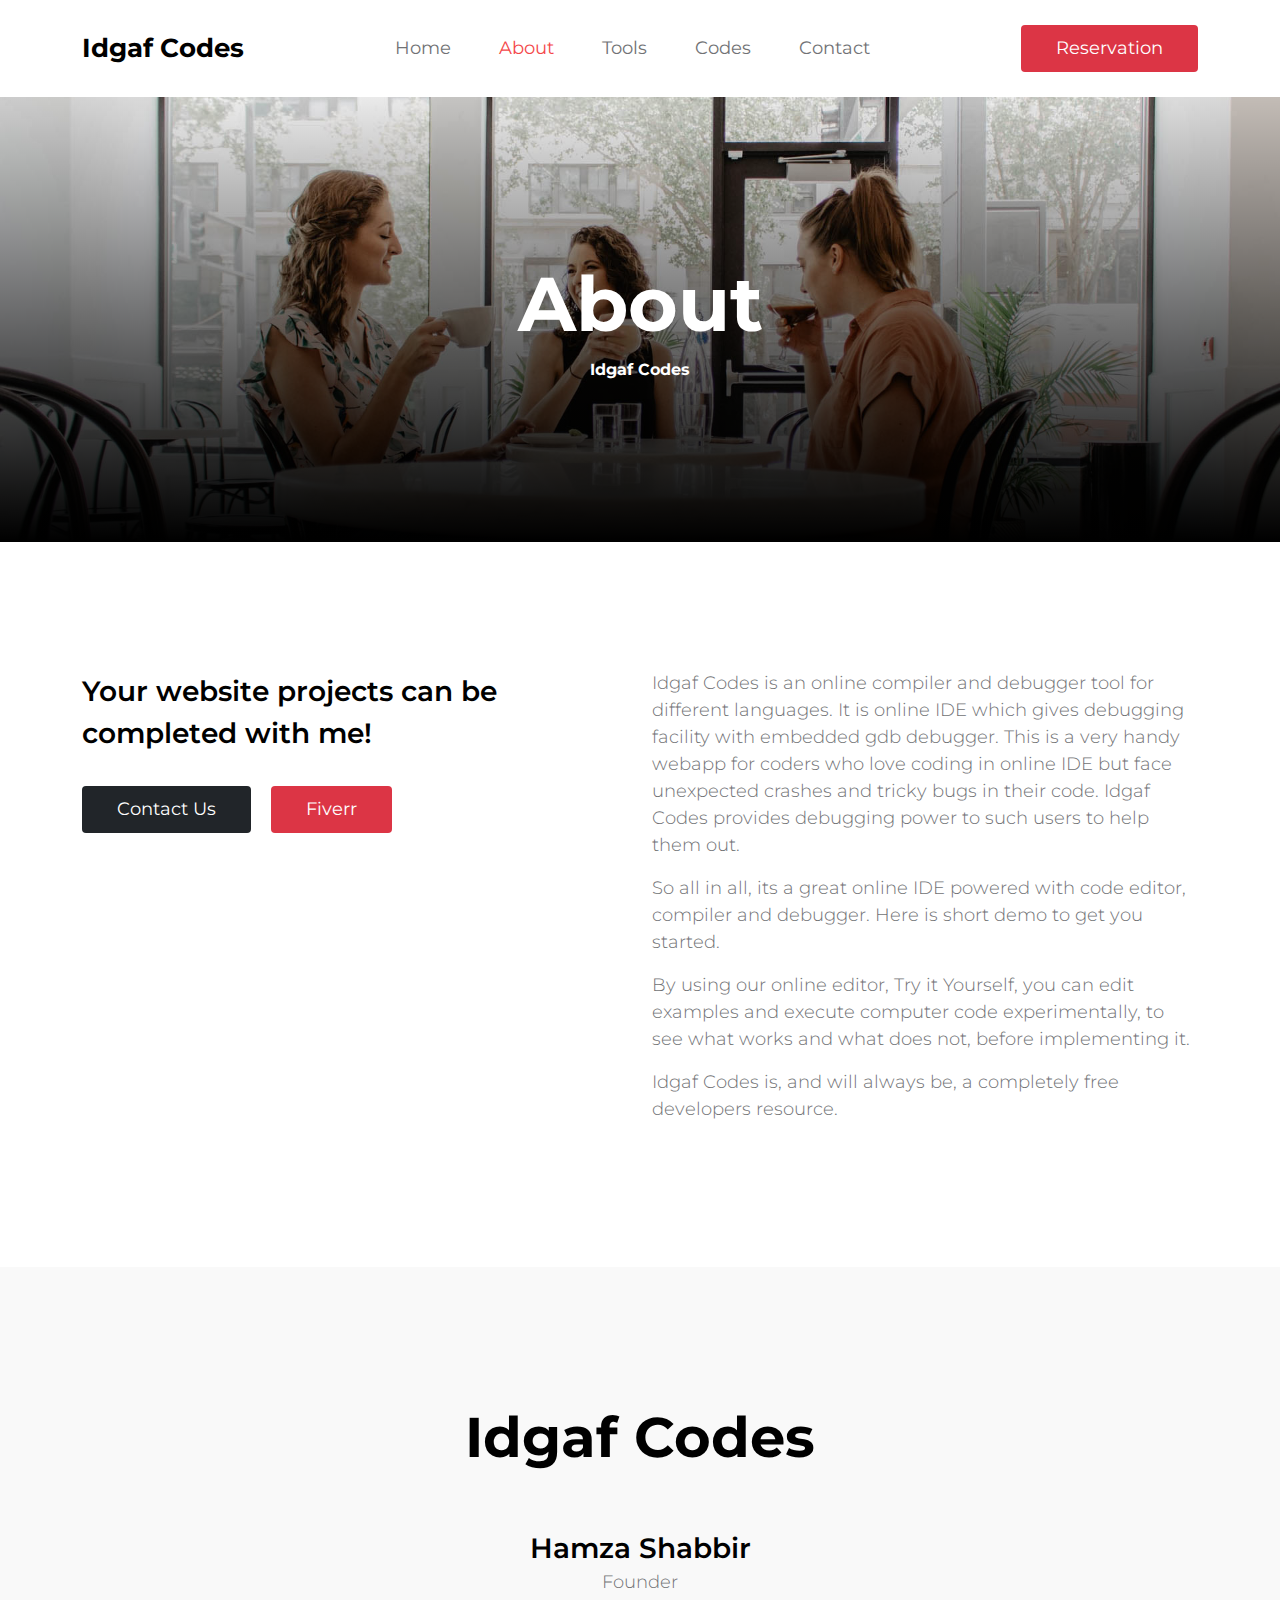
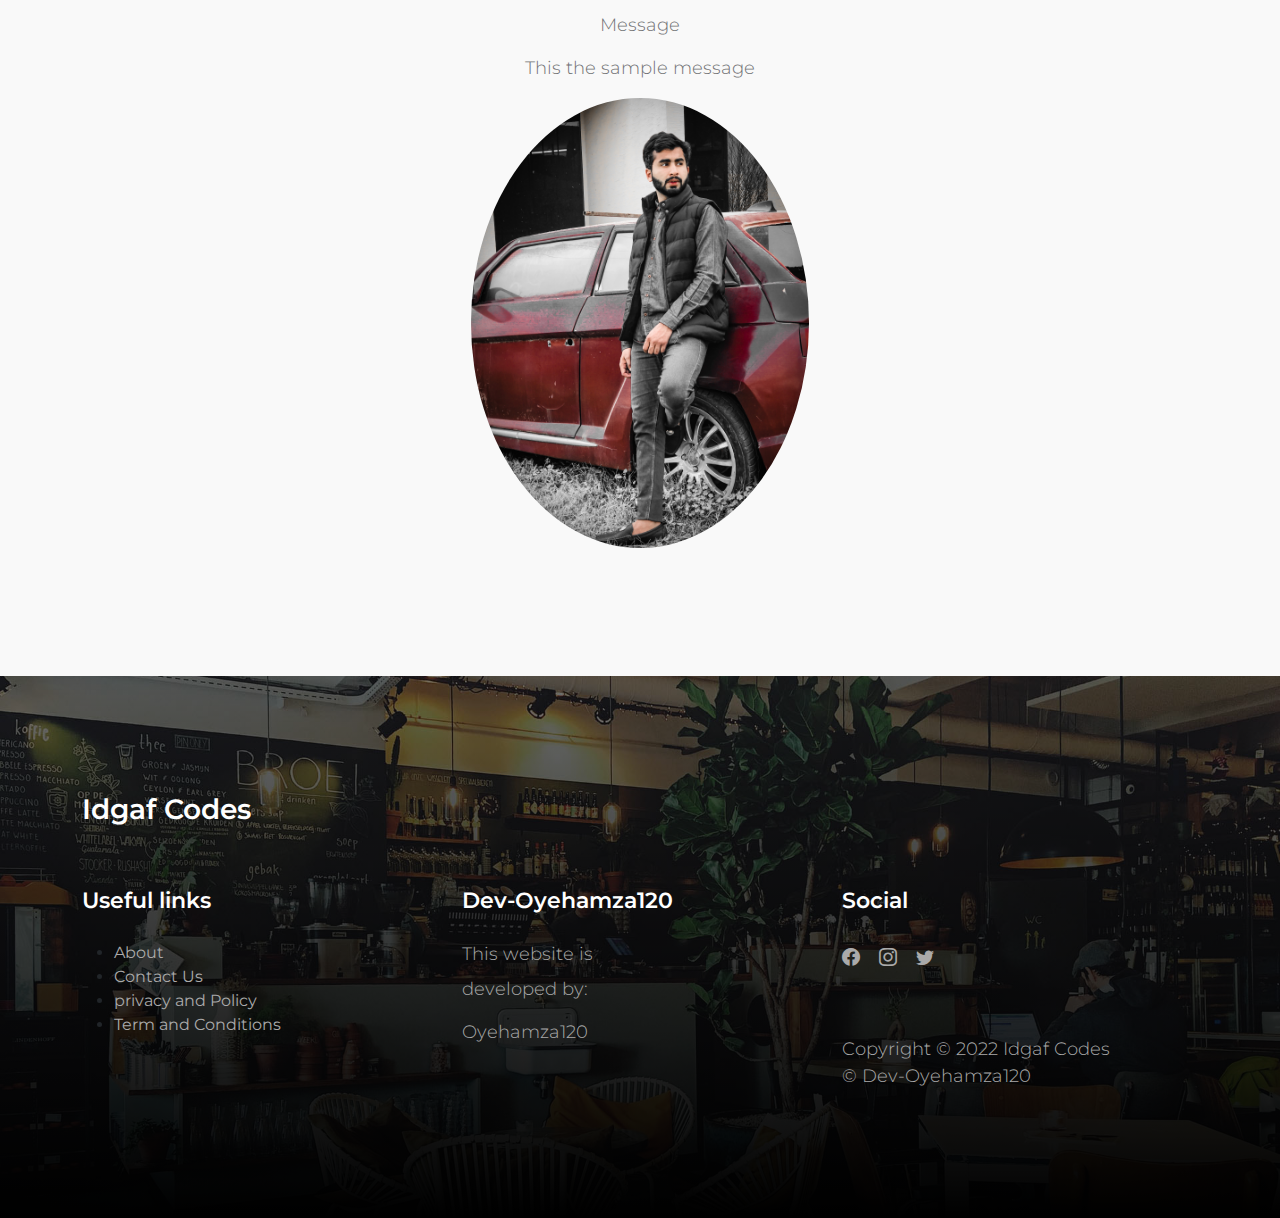
<file: about.html>
<!doctype html>
<html lang="en">
    <head>
        <meta charset="utf-8">
        <meta name="viewport" content="width=device-width, initial-scale=1">

        <meta name="description" content="">
        <meta name="author" content="">

        <title>About | Idgaf Codes</title>

        <!-- CSS FILES -->        
        <link rel="preconnect" href="https://fonts.googleapis.com">
        
        <link rel="preconnect" href="https://fonts.gstatic.com" crossorigin>
        
        <link href="https://fonts.googleapis.com/css2?family=Montserrat:wght@300;400;600;700&display=swap" rel="stylesheet">                
        <link href="css/bootstrap.min.css" rel="stylesheet">

        <link href="css/bootstrap-icons.css" rel="stylesheet">

        <link href="css/tooplate-crispy-kitchen.css" rel="stylesheet">
<!--

Tooplate 2129  Idgaf Codes

https://www.tooplate.com/view/2129-crispy-kitchen

-->
    </head>
    
    <body>
        
        <nav class="navbar navbar-expand-lg bg-white shadow-lg">
            <div class="container">
                <button class="navbar-toggler" type="button" data-bs-toggle="collapse" data-bs-target="#navbarNav" aria-controls="navbarNav" aria-expanded="false" aria-label="Toggle navigation">
                    <span class="navbar-toggler-icon"></span>
                </button>
                
                <a class="navbar-brand" href="/">
                     Idgaf Codes
                </a>

                <div class="d-lg-none">
                    <button type="button" class="custom-btn btn btn-danger" data-bs-toggle="modal" data-bs-target="#BookingModal">Reservation</button>
                </div>

                <div class="collapse navbar-collapse" id="navbarNav">
                    <ul class="navbar-nav mx-auto">
                        <li class="nav-item">
                            <a class="nav-link" href="/">Home</a>
                        </li>

                        <li class="nav-item">
                            <a class="nav-link active" href="about">About</a>
                        </li>

                        <li class="nav-item">
                            <a class="nav-link" href="tools">Tools</a>
                        </li>

                        <li class="nav-item">
                            <a class="nav-link" href="codes">Codes</a>
                        </li>

                        <li class="nav-item">
                            <a class="nav-link" href="contact">Contact</a>
                        </li>
                    </ul>
                </div>

                <div class="d-none d-lg-block">
                    <button type="button" class="custom-btn btn btn-danger" data-bs-toggle="modal" data-bs-target="#BookingModal">Reservation</button>
                </div>

            </div>
        </nav>

        <main>

            <header class="site-header site-about-header">
                <div class="container">
                    <div class="row">

                        <div class="col-lg-10 col-12 mx-auto">
                            <h1 class="text-white">About</h1>

                            <strong class="text-white">Idgaf Codes</strong>
                        </div>

                    </div>
                </div>

                <div class="overlay"></div>
            </header>

            <section class="about section-padding bg-white">
                <div class="container">
                    <div class="row">

                        <div class="col-lg-6 col-12 mb-2">
                            <h4 class="mb-3">Your website projects can be completed with me!</h4>

                            <a href="contact" class="custom-btn btn btn-dark mt-3">Contact Us</a>

                            <a href="https://www.fiverr.com/oyehamza120/" class="custom-btn btn btn-danger mt-3 ms-3">Fiverr</a>
                        </div>

                        <div class="col-lg-6 col-12">
                        
                        	<p>Idgaf Codes is an online compiler and debugger tool for different languages. It is online IDE which gives debugging facility with embedded gdb debugger. This is a very handy webapp for coders who love coding in online IDE but face unexpected crashes and tricky bugs in their code. Idgaf Codes provides debugging power to such users to help them out.</p>
                        
                            <p> So all in all, its a great online IDE powered with code editor, compiler and debugger.
                                Here is short demo to get you started.</p>
                            
                            <p>By using our online editor, Try it Yourself, you can edit examples and execute computer code experimentally, to see what works and what does not, before implementing it.</p>
                            <p>Idgaf Codes is, and will always be, a completely free developers resource.
                            </p>

                        </div>

                    </div>
                </div>
            </section>

            <section class="about section-padding">
                <div class="container">
                    <div class="row">

                        <div class="col-12">
                            <center><h2 class="mb-5">Idgaf Codes</h2>
                                <div class="team-info">
                                    <h4 class="mt-3 mb-0">Hamza Shabbir</h4>

                                    <p>Founder</p>
                                    <p>
                                        Message
                                    </p>
                                    <p>
                                        This the sample message
                                    </p>
                                </div></center>
                        </div>
                        <center>
                        <div class="col-lg-4 col-12">
                            <div class="team-thumb">
                                <div>
                                    <img src="images/oyehamza120.jpg" class="newsletter-image" alt="">
                                </div>                                
                                
                            </div>
                        </div>
                    </center>
                    </div>
                </div>
            </section>
            
            

        </main>

        <footer class="site-footer section-padding">
            
            <div class="container">
                
                <div class="row">

                    <div class="col-12">
                        <a href="/"><h4 class="text-white mb-4 me-5"> Idgaf Codes</h4></a>
                    </div>

                    <div class="col-lg-4 col-md-7 col-xs-12 tooplate-mt30">
                        <h6 class="text-white mb-lg-4 mb-3">Useful links</h6>

                        <ul>
                            <li><a href="#">About</a></li>

                            <li><a href="#">Contact Us</a></li>

                            <li><a href="#">privacy and Policy</a></li>

                            <li><a href="#">Term and Conditions</a></li>


                        </ul>
                    </div>

                    <div class="col-lg-4 col-md-5 col-xs-12 tooplate-mt30">
                        <h6 class="text-white mb-lg-4 mb-3">Dev-Oyehamza120</h6>

                        <p class="mb-2">This website is</p>

                        <p>developed by:</p>

                        <p><a href="https://instagram.com/oyehamza120">Oyehamza120</a></p>
                    </div>

                    <div class="col-lg-4 col-md-6 col-xs-12 tooplate-mt30">
                        <h6 class="text-white mb-lg-4 mb-3">Social</h6>

                        <ul class="social-icon">
                            <li><a href="https://www.facebook.com/Oyehamza120.fb" class="social-icon-link bi-facebook"></a></li>

                            <li><a href="https://www.instagram.com/oyehamza120" class="social-icon-link bi-instagram"></a></li>

                            <li><a href="https://twitter.com/oyehamza120" class="social-icon-link bi-twitter"></a></li>

                        </ul>
                    
                        <p class="copyright-text tooplate-mt60">Copyright © 2022  Idgaf Codes  
                        <br><a rel="nofollow" href="https://www.Dev-Oyehamza120.tk/" target="_blank">© Dev-Oyehamza120</a></p>
                        
                    </div>

                </div><!-- row ending -->
                
             </div><!-- container ending -->
             
        </footer>

        <!-- Modal -->
       <div class="modal fade" id="BookingModal" tabindex="-1" aria-labelledby="BookingModal" aria-hidden="true">
        <div class="modal-dialog modal-dialog-centered modal-xl">
            <div class="modal-content">
                <div class="modal-header">
                    <h3 class="mb-0">Reserve your order</h3>

                    <button type="button" class="btn-close" data-bs-dismiss="modal" aria-label="Close"></button>
                </div>

                <div class="modal-body d-flex flex-column justify-content-center">
                    <div class="booking">
                        
                        <form class="booking-form row" role="form" action="#" method="post">
                            <iframe src="https://docs.google.com/forms/d/e/1FAIpQLSdw54vWmNwj8-UjFiatx-n6BjO3psH3hGsdYFDSYMC6KLbjbw/viewform?embedded=true" width="700" height="520" frameborder="0" marginheight="0" marginwidth="0">Loading…</iframe>
                        </form>
                    </div>
                </div>

                <div class="modal-footer"></div>
                
            </div>
            
        </div>
    </div>
        <!-- JAVASCRIPT FILES -->
        <script src="js/jquery.min.js"></script>
        <script src="js/bootstrap.bundle.min.js"></script>
        <script src="js/custom.js"></script>

    </body>
</html>
</file>
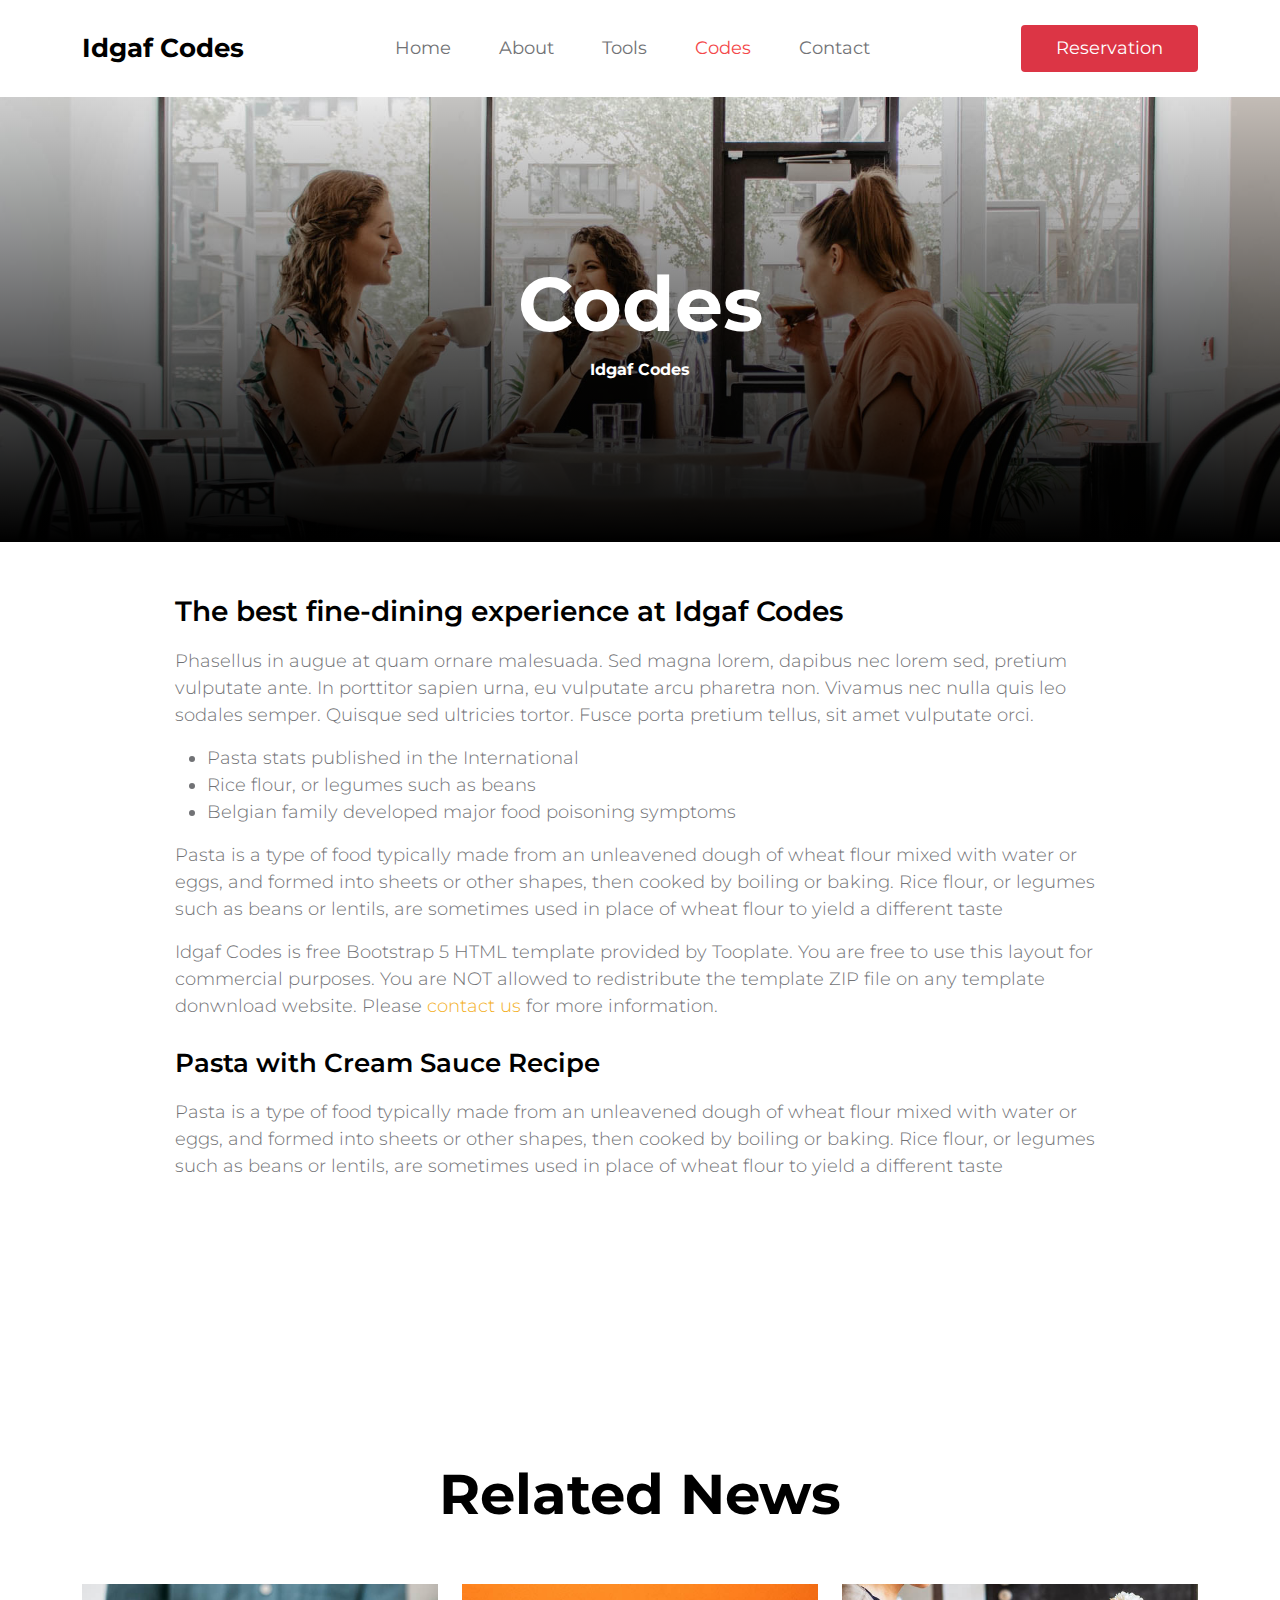
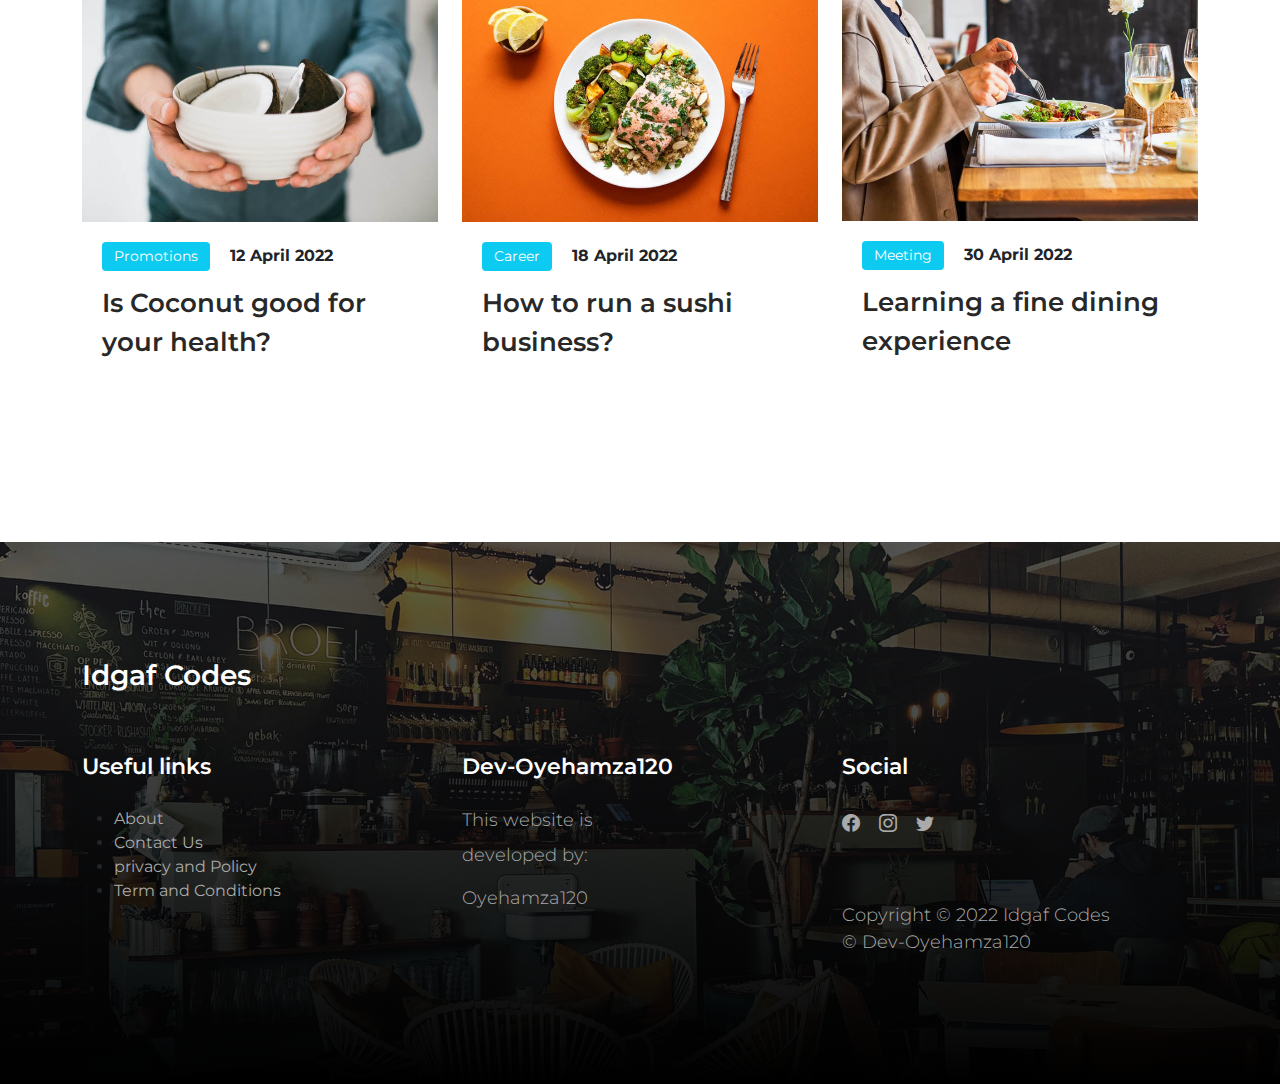
<file: codes.html>
<!doctype html>
<html lang="en">
    <head>
        <meta charset="utf-8">
        <meta name="viewport" content="width=device-width, initial-scale=1">

        <meta name="description" content="">
        <meta name="author" content="">

        <title>Codes | Idgaf Codes</title>

        <!-- CSS FILES -->  
        <link rel="preconnect" href="https://fonts.googleapis.com">
        
        <link rel="preconnect" href="https://fonts.gstatic.com" crossorigin>
        
        <link href="https://fonts.googleapis.com/css2?family=Montserrat:wght@300;400;600;700&display=swap" rel="stylesheet">                      
        <link href="css/bootstrap.min.css" rel="stylesheet">

        <link href="css/bootstrap-icons.css" rel="stylesheet">

        <link href="css/tooplate-crispy-kitchen.css" rel="stylesheet">
<!--

Tooplate 2129  Idgaf Codes

https://www.tooplate.com/view/2129-crispy-kitchen

-->
    </head>
    
    <body>
        
        <nav class="navbar navbar-expand-lg bg-white shadow-lg">
            <div class="container">
                <button class="navbar-toggler" type="button" data-bs-toggle="collapse" data-bs-target="#navbarNav" aria-controls="navbarNav" aria-expanded="false" aria-label="Toggle navigation">
                    <span class="navbar-toggler-icon"></span>
                </button>
                
                <a class="navbar-brand" href="/">
                     Idgaf Codes
                </a>

                <div class="d-lg-none">
                    <button type="button" class="custom-btn btn btn-danger" data-bs-toggle="modal" data-bs-target="#BookingModal">Reservation</button>
                </div>

                <div class="collapse navbar-collapse" id="navbarNav">
                    <ul class="navbar-nav mx-auto">
                        <li class="nav-item">
                            <a class="nav-link" href="/">Home</a>
                        </li>

                        <li class="nav-item">
                            <a class="nav-link" href="about">About</a>
                        </li>

                        <li class="nav-item">
                            <a class="nav-link" href="tools">Tools</a>
                        </li>

                        <li class="nav-item">
                            <a class="nav-link active" href="codes">Codes</a>
                        </li>

                        <li class="nav-item">
                            <a class="nav-link" href="contact">Contact</a>
                        </li>
                    </ul>
                </div>

                <div class="d-none d-lg-block">
                    <button type="button" class="custom-btn btn btn-danger" data-bs-toggle="modal" data-bs-target="#BookingModal">Reservation</button>
                </div>

            </div>
        </nav>

        <main>

            <header class="site-header site-about-header">
                <div class="container">
                    <div class="row">

                        <div class="col-lg-10 col-12 mx-auto">
                            <h1 class="text-white">Codes</h1>

                            <strong class="text-white">Idgaf Codes</strong>
                        </div>

                    </div>
                </div>

                <div class="overlay"></div>
            </header>

            <section class="news-detail section-padding pt-0">
                <div class="container">
                    <div class="row">

                        <div class="col-lg-12 col-12">

                            <div class="col-lg-10 col-10 mx-auto mt-5">
                                
                                <h4 class="mb-3">The best fine-dining experience at  Idgaf Codes</h4>

                                <p>Phasellus in augue at quam ornare malesuada. Sed magna lorem, dapibus nec lorem sed, pretium vulputate ante. In porttitor sapien urna, eu vulputate arcu pharetra non. Vivamus nec nulla quis leo sodales semper. Quisque sed ultricies tortor. Fusce porta pretium tellus, sit amet vulputate orci.</p>

                                <ul class="list">
                                    <li class="list-item">Pasta stats published in the International</li>

                                    <li class="list-item">Rice flour, or legumes such as beans</li>

                                    <li class="list-item">Belgian family developed major food poisoning symptoms</li>
                                </ul>

                                <p>Pasta is a type of food typically made from an unleavened dough of wheat flour mixed with water or eggs, and formed into sheets or other shapes, then cooked by boiling or baking. Rice flour, or legumes such as beans or lentils, are sometimes used in place of wheat flour to yield a different taste</p>

                                <p> Idgaf Codes is free Bootstrap 5 HTML template provided by Tooplate. You are free to use this layout for commercial purposes. You are NOT allowed to redistribute the template ZIP file on any template donwnload website. Please <a href="https://www.tooplate.com/contact" target="_blank">contact us</a> for more information.</p>

                                <h5 class="mt-4 mb-3">Pasta with Cream Sauce Recipe</h5>

                                <p>Pasta is a type of food typically made from an unleavened dough of wheat flour mixed with water or eggs, and formed into sheets or other shapes, then cooked by boiling or baking. Rice flour, or legumes such as beans or lentils, are sometimes used in place of wheat flour to yield a different taste</p>
                            </div>
                        </div>

                    </div>
                </div>
            </section>

            <section class="related-news section-padding bg-white">
                <div class="container">
                    <div class="row">

                        <h2 class="text-center mb-lg-5 mb-4">Related News</h2>

                        <div class="col-lg-4 col-md-6 col-12">
                            <div class="news-thumb mb-4">
                                <a href="news-detail">
                                    <img src="images/news/gilles-lambert-S_LhjpfIdm4-unsplash.jpg" class="img-fluid news-image" alt="">
                                </a>
                                
                                <div class="news-text-info">
                                    <span class="category-tag me-3 bg-info">Promotions</span>

                                    <strong>12 April 2022</strong>

                                    <h5 class="news-title mt-2">
                                        <a href="news-detail" class="news-title-link">Is Coconut good for your health?</a>
                                    </h5>
                                </div>
                            </div> 
                        </div>

                        <div class="col-lg-4 col-md-6 col-12">
                            <div class="news-thumb mb-4">
                                <a href="news-detail">
                                    <img src="images/news/ella-olsson-mmnKI8kMxpc-unsplash.jpg" class="img-fluid news-image" alt="">
                                </a>
                                
                                <div class="news-text-info">
                                    <span class="category-tag me-3 bg-info">Career</span>

                                    <strong>18 April 2022</strong>

                                    <h5 class="news-title mt-2">
                                        <a href="news-detail" class="news-title-link">How to run a sushi business?</a>
                                    </h5>
                                </div>
                            </div> 
                        </div>

                        <div class="col-lg-4 col-md-6 col-12">
                            <div class="news-thumb mb-4">
                                <a href="news-detail">
                                    <img src="images/news/louis-hansel-GiIiRV0FjwU-unsplash.jpg" class="img-fluid news-image" alt="">
                                </a>
                                
                                <div class="news-text-info">
                                    <span class="category-tag me-3 bg-info">Meeting</span>

                                    <strong>30 April 2022</strong>

                                    <h5 class="news-title mt-2">
                                        <a href="news-detail" class="news-title-link">Learning a fine dining experience</a>
                                    </h5>
                                </div>
                            </div> 
                        </div>

                    </div>
                </div>
            </section>

        </main>

        <footer class="site-footer section-padding">
            
            <div class="container">
                
                <div class="row">

                    <div class="col-12">
                        <a href="/"><h4 class="text-white mb-4 me-5"> Idgaf Codes</h4></a>
                    </div>

                    <div class="col-lg-4 col-md-7 col-xs-12 tooplate-mt30">
                        <h6 class="text-white mb-lg-4 mb-3">Useful links</h6>

                       <ul>
                            <li><a href="#">About</a></li>

                            <li><a href="#">Contact Us</a></li>

                            <li><a href="#">privacy and Policy</a></li>

                            <li><a href="#">Term and Conditions</a></li>


                        </ul>
                    </div>

                    <div class="col-lg-4 col-md-5 col-xs-12 tooplate-mt30">
                        <h6 class="text-white mb-lg-4 mb-3">Dev-Oyehamza120</h6>

                        <p class="mb-2">This website is</p>

                        <p>developed by:</p>

                        <p><a href="https://instagram.com/oyehamza120">Oyehamza120</a></p>
                    </div>

                    <div class="col-lg-4 col-md-6 col-xs-12 tooplate-mt30">
                        <h6 class="text-white mb-lg-4 mb-3">Social</h6>

                        <ul class="social-icon">
                            <li><a href="https://www.facebook.com/Oyehamza120.fb" class="social-icon-link bi-facebook"></a></li>

                            <li><a href="https://www.instagram.com/oyehamza120" class="social-icon-link bi-instagram"></a></li>

                            <li><a href="https://twitter.com/oyehamza120" class="social-icon-link bi-twitter"></a></li>

                        </ul>
                    
                        <p class="copyright-text tooplate-mt60">Copyright © 2022  Idgaf Codes  
                        <br><a rel="nofollow" href="https://www.Dev-Oyehamza120.tk/" target="_blank">© Dev-Oyehamza120</a></p>
                        
                    </div>

                </div><!-- row ending -->
                
             </div><!-- container ending -->
             
        </footer>

        <!-- Modal -->
       <div class="modal fade" id="BookingModal" tabindex="-1" aria-labelledby="BookingModal" aria-hidden="true">
        <div class="modal-dialog modal-dialog-centered modal-xl">
            <div class="modal-content">
                <div class="modal-header">
                    <h3 class="mb-0">Reserve your order</h3>

                    <button type="button" class="btn-close" data-bs-dismiss="modal" aria-label="Close"></button>
                </div>

                <div class="modal-body d-flex flex-column justify-content-center">
                    <div class="booking">
                        
                        <form class="booking-form row" role="form" action="#" method="post">
                            <iframe src="https://docs.google.com/forms/d/e/1FAIpQLSdw54vWmNwj8-UjFiatx-n6BjO3psH3hGsdYFDSYMC6KLbjbw/viewform?embedded=true" width="700" height="520" frameborder="0" marginheight="0" marginwidth="0">Loading…</iframe>
                        </form>
                    </div>
                </div>

                <div class="modal-footer"></div>
                
            </div>
            
        </div>
    </div>
        <!-- JAVASCRIPT FILES -->
        <script src="js/jquery.min.js"></script>
        <script src="js/bootstrap.bundle.min.js"></script>
        <script src="js/custom.js"></script>

    </body>
</html>
</file>
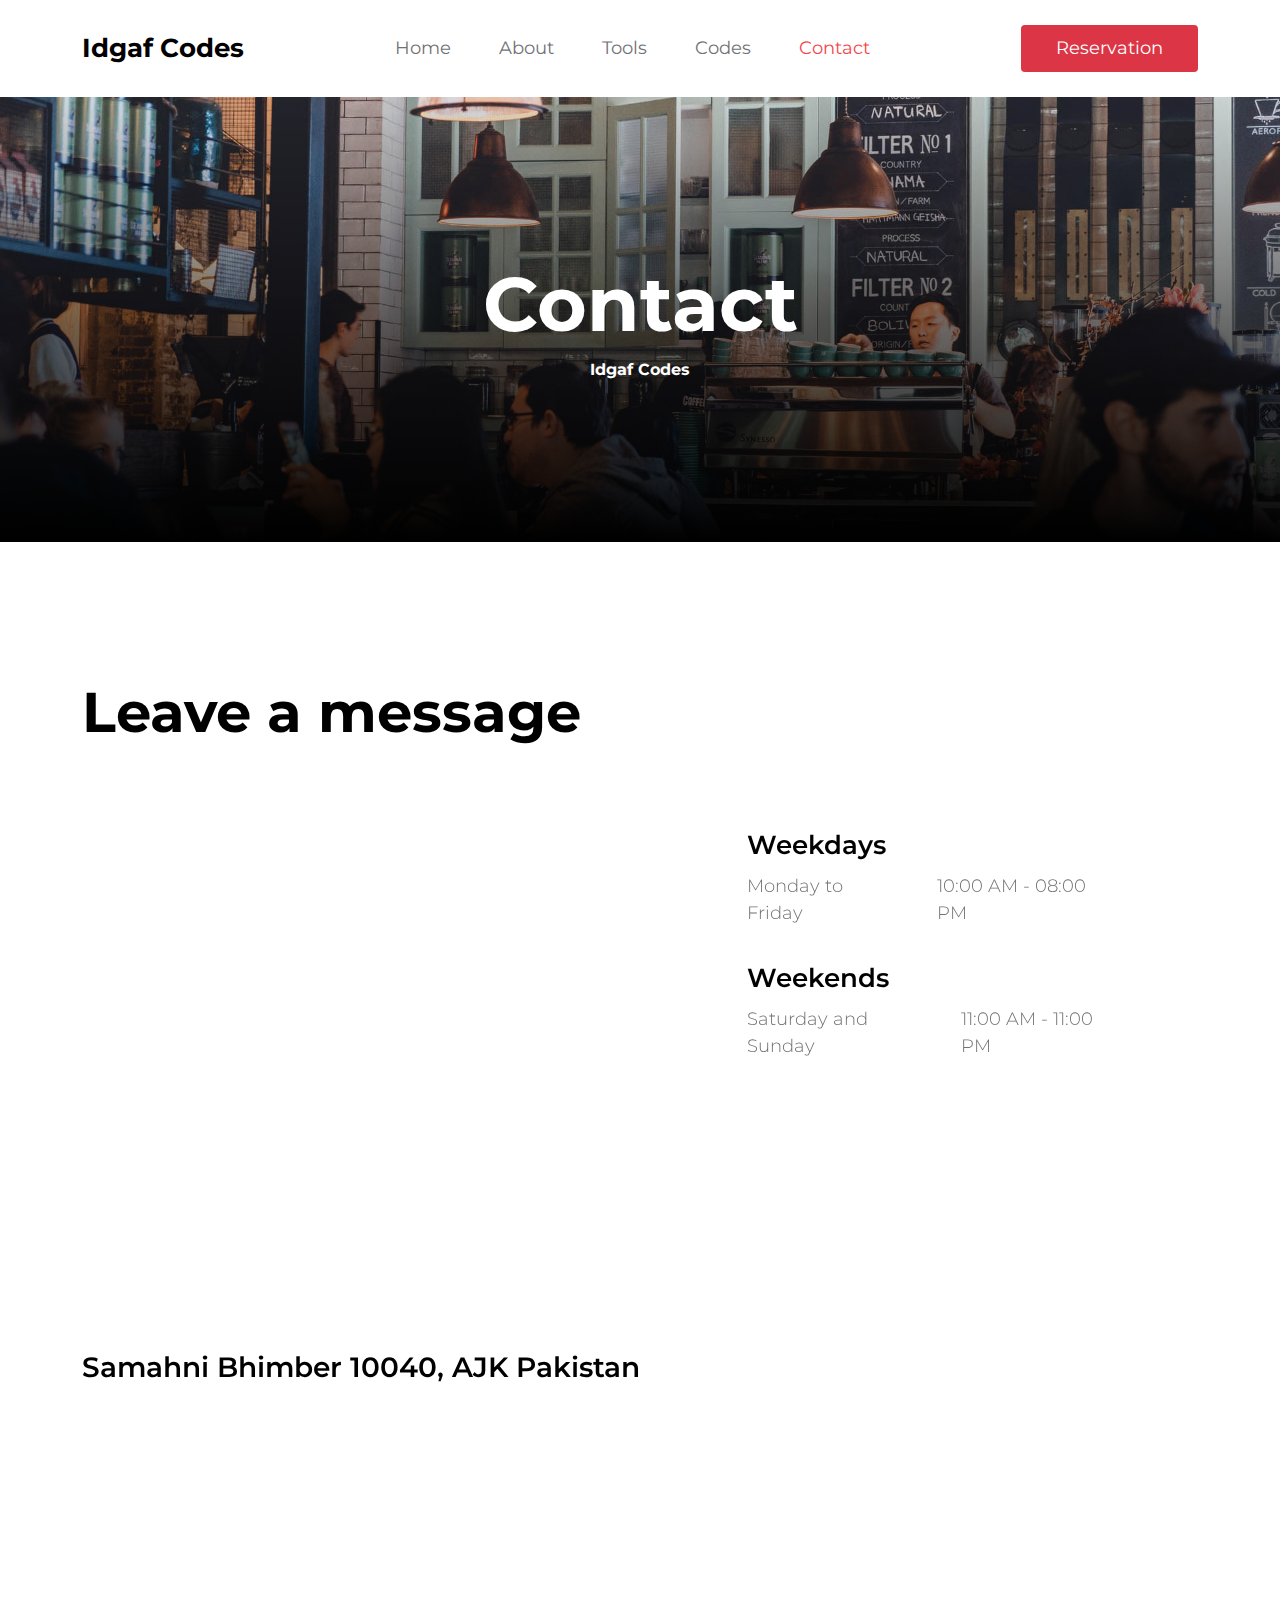
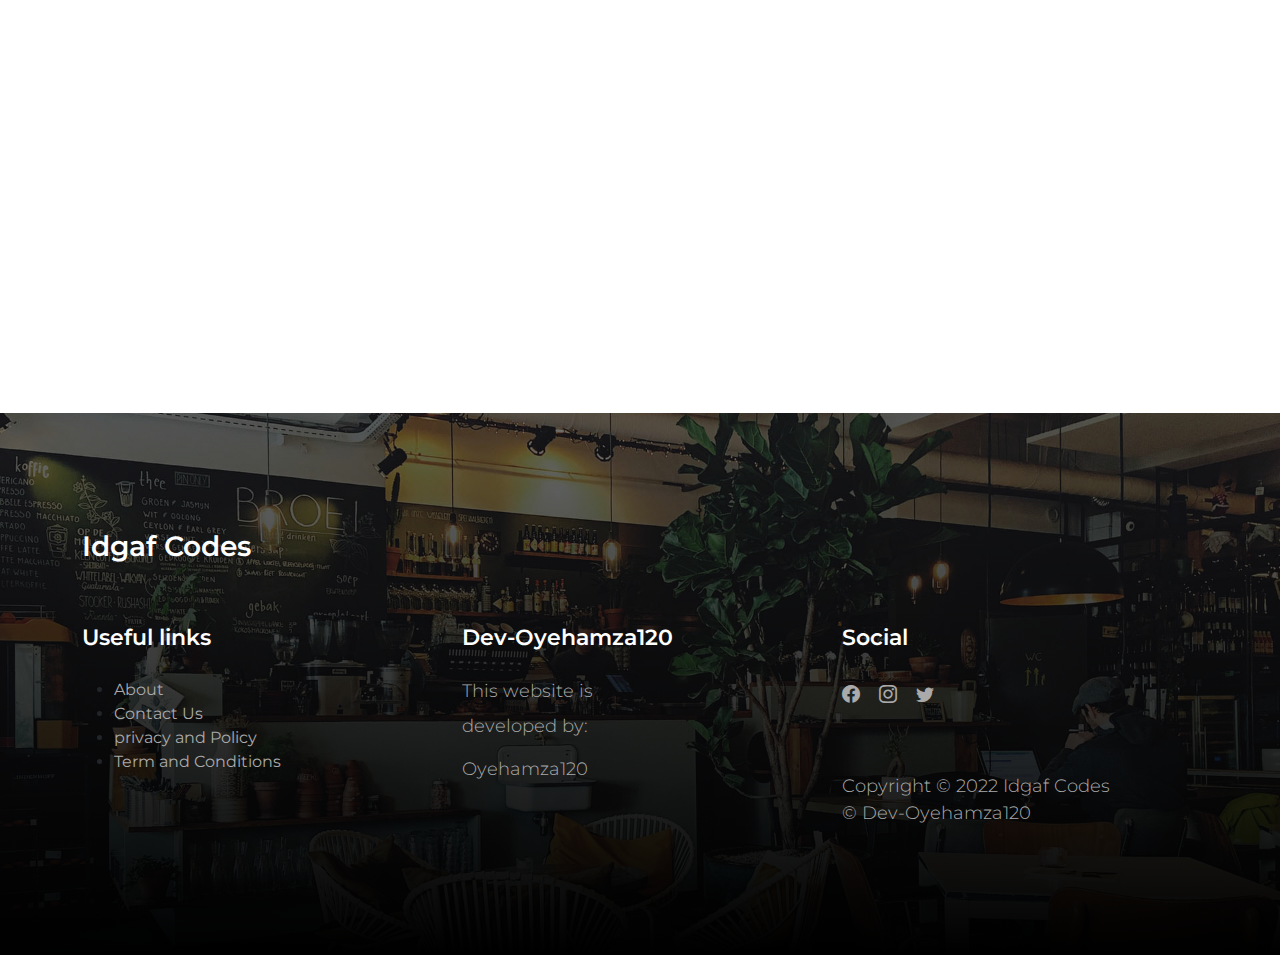
<file: contact.html>
<!doctype html>
<html lang="en">
    <head>
        <meta charset="utf-8">
        <meta name="viewport" content="width=device-width, initial-scale=1">

        <meta name="description" content="">
        <meta name="author" content="">

        <title>Contact | Idgaf Codes</title>

        <!-- CSS FILES -->        
        <link rel="preconnect" href="https://fonts.googleapis.com">
        
        <link rel="preconnect" href="https://fonts.gstatic.com" crossorigin>
        
        <link href="https://fonts.googleapis.com/css2?family=Montserrat:wght@300;400;600;700&display=swap" rel="stylesheet">                
        <link href="css/bootstrap.min.css" rel="stylesheet">

        <link href="css/bootstrap-icons.css" rel="stylesheet">

        <link href="css/tooplate-crispy-kitchen.css" rel="stylesheet">
<!--

Tooplate 2129  Idgaf Codes

https://www.tooplate.com/view/2129-crispy-kitchen

-->
    </head>
    
    <body>
        
        <nav class="navbar navbar-expand-lg bg-white shadow-lg">
            <div class="container">
                <button class="navbar-toggler" type="button" data-bs-toggle="collapse" data-bs-target="#navbarNav" aria-controls="navbarNav" aria-expanded="false" aria-label="Toggle navigation">
                    <span class="navbar-toggler-icon"></span>
                </button>
                
                <a class="navbar-brand" href="/">
                     Idgaf Codes
                </a>

                <div class="d-lg-none">
                    <button type="button" class="custom-btn btn btn-danger" data-bs-toggle="modal" data-bs-target="#BookingModal">Reservation</button>
                </div>

                <div class="collapse navbar-collapse" id="navbarNav">
                    <ul class="navbar-nav mx-auto">
                        <li class="nav-item">
                            <a class="nav-link" href="/">Home</a>
                        </li>

                        <li class="nav-item">
                            <a class="nav-link" href="about">About</a>
                        </li>

                        <li class="nav-item">
                            <a class="nav-link" href="tools">Tools</a>
                        </li>

                        <li class="nav-item">
                            <a class="nav-link" href="codes">Codes</a>
                        </li>

                        <li class="nav-item">
                            <a class="nav-link active" href="contact">Contact</a>
                        </li>
                    </ul>
                </div>

                <div class="d-none d-lg-block">
                    <button type="button" class="custom-btn btn btn-danger" data-bs-toggle="modal" data-bs-target="#BookingModal">Reservation</button>
                </div>

            </div>
        </nav>

        <main>

            <header class="site-header site-contact-header">
                <div class="container">
                    <div class="row">

                        <div class="col-lg-10 col-12 mx-auto">
                            <h1 class="text-white">Contact</h1>

                            <strong class="text-white">Idgaf Codes</strong>
                        </div>

                    </div>
                </div>
                
                <div class="overlay"></div>
            </header>

            <section class="contact section-padding">
                <div class="container">
                    <div class="row">

                        <div class="col-12">
                            <h2 class="mb-4">Leave a message</h2>
                        </div>

                        <div class="col-lg-6 col-12">
                            <form class="custom-form contact-form row" action="#" method="post" role="form">
                                <iframe src="https://docs.google.com/forms/d/e/1FAIpQLSdw54vWmNwj8-UjFiatx-n6BjO3psH3hGsdYFDSYMC6KLbjbw/viewform?embedded=true" width="700" height="520" frameborder="0" marginheight="0" marginwidth="0">Loading…</iframe> 
                            </form>
                        </div>

                        <div class="col-lg-4 col-12 mx-auto mt-lg-5 mt-4">

                            <h5>Weekdays</h5>

                            <div class="d-flex mb-lg-3">
                                <p>Monday to Friday</p>

                                <p class="ms-5">10:00 AM - 08:00 PM</p>
                            </div>

                            <h5>Weekends</h5>

                            <div class="d-flex">
                                <p>Saturday and Sunday</p>

                                <p class="ms-5">11:00 AM - 11:00 PM</p>
                            </div>
                        </div>

                        <div class="col-12">
                            <h4 class="mt-5 mb-4">Samahni Bhimber 10040, AJK Pakistan</h4>

                            <div class="google-map pt-3">
                                <iframe src="https://www.google.com/maps/embed?pb=!1m18!1m12!1m3!1d6685.483057925099!2d74.13178337559117!3d33.08958397351492!2m3!1f0!2f0!3f0!3m2!1i1024!2i768!4f13.1!3m3!1m2!1s0x391fb5ce12c0507f%3A0xeb5dd7ce1396a3c!2sSamahni!5e0!3m2!1sen!2sth!4v1659962638609!5m2!1sen!2sth" width="100%" height="450" style="border:0;" allowfullscreen="" loading="lazy" referrerpolicy="no-referrer-when-downgrade"></iframe>
                            </div>
                        </div>

                    </div>
                </div>
            </section>

        </main>

        <footer class="site-footer section-padding">
            
            <div class="container">
                
                <div class="row">

                    <div class="col-12">
                        <a href="/"><h4 class="text-white mb-4 me-5"> Idgaf Codes</h4></a>
                    </div>

                    <div class="col-lg-4 col-md-7 col-xs-12 tooplate-mt30">
                        <h6 class="text-white mb-lg-4 mb-3">Useful links</h6>

                       <ul>
                            <li><a href="#">About</a></li>

                            <li><a href="#">Contact Us</a></li>

                            <li><a href="#">privacy and Policy</a></li>

                            <li><a href="#">Term and Conditions</a></li>


                        </ul>
                    </div>

                    <div class="col-lg-4 col-md-5 col-xs-12 tooplate-mt30">
                        <h6 class="text-white mb-lg-4 mb-3">Dev-Oyehamza120</h6>

                        <p class="mb-2">This website is</p>

                        <p>developed by:</p>

                        <p><a href="https://instagram.com/oyehamza120">Oyehamza120</a></p>
                    </div>

                    <div class="col-lg-4 col-md-6 col-xs-12 tooplate-mt30">
                        <h6 class="text-white mb-lg-4 mb-3">Social</h6>

                         <ul class="social-icon">
                            <li><a href="https://www.facebook.com/Oyehamza120.fb" class="social-icon-link bi-facebook"></a></li>

                            <li><a href="https://www.instagram.com/oyehamza120" class="social-icon-link bi-instagram"></a></li>

                            <li><a href="https://twitter.com/oyehamza120" class="social-icon-link bi-twitter"></a></li>

                        </ul>
                    
                        <p class="copyright-text tooplate-mt60">Copyright © 2022  Idgaf Codes  
                        <br><a rel="nofollow" href="https://www.Dev-Oyehamza120.tk/" target="_blank">© Dev-Oyehamza120</a></p>
                        
                    </div>

                </div><!-- row ending -->
                
             </div><!-- container ending -->
             
        </footer>

        <!-- Modal -->
       <div class="modal fade" id="BookingModal" tabindex="-1" aria-labelledby="BookingModal" aria-hidden="true">
        <div class="modal-dialog modal-dialog-centered modal-xl">
            <div class="modal-content">
                <div class="modal-header">
                    <h3 class="mb-0">Reserve your order</h3>

                    <button type="button" class="btn-close" data-bs-dismiss="modal" aria-label="Close"></button>
                </div>

                <div class="modal-body d-flex flex-column justify-content-center">
                    <div class="booking">
                        
                        <form class="booking-form row" role="form" action="#" method="post">
                            <iframe src="https://docs.google.com/forms/d/e/1FAIpQLSdw54vWmNwj8-UjFiatx-n6BjO3psH3hGsdYFDSYMC6KLbjbw/viewform?embedded=true" width="700" height="520" frameborder="0" marginheight="0" marginwidth="0">Loading…</iframe>
                        </form>
                    </div>
                </div>

                <div class="modal-footer"></div>
                
            </div>
            
        </div>
    </div>
        <!-- JAVASCRIPT FILES -->
        <script src="js/jquery.min.js"></script>
        <script src="js/bootstrap.bundle.min.js"></script>
        <script src="js/custom.js"></script>

    </body>
</html>
</file>
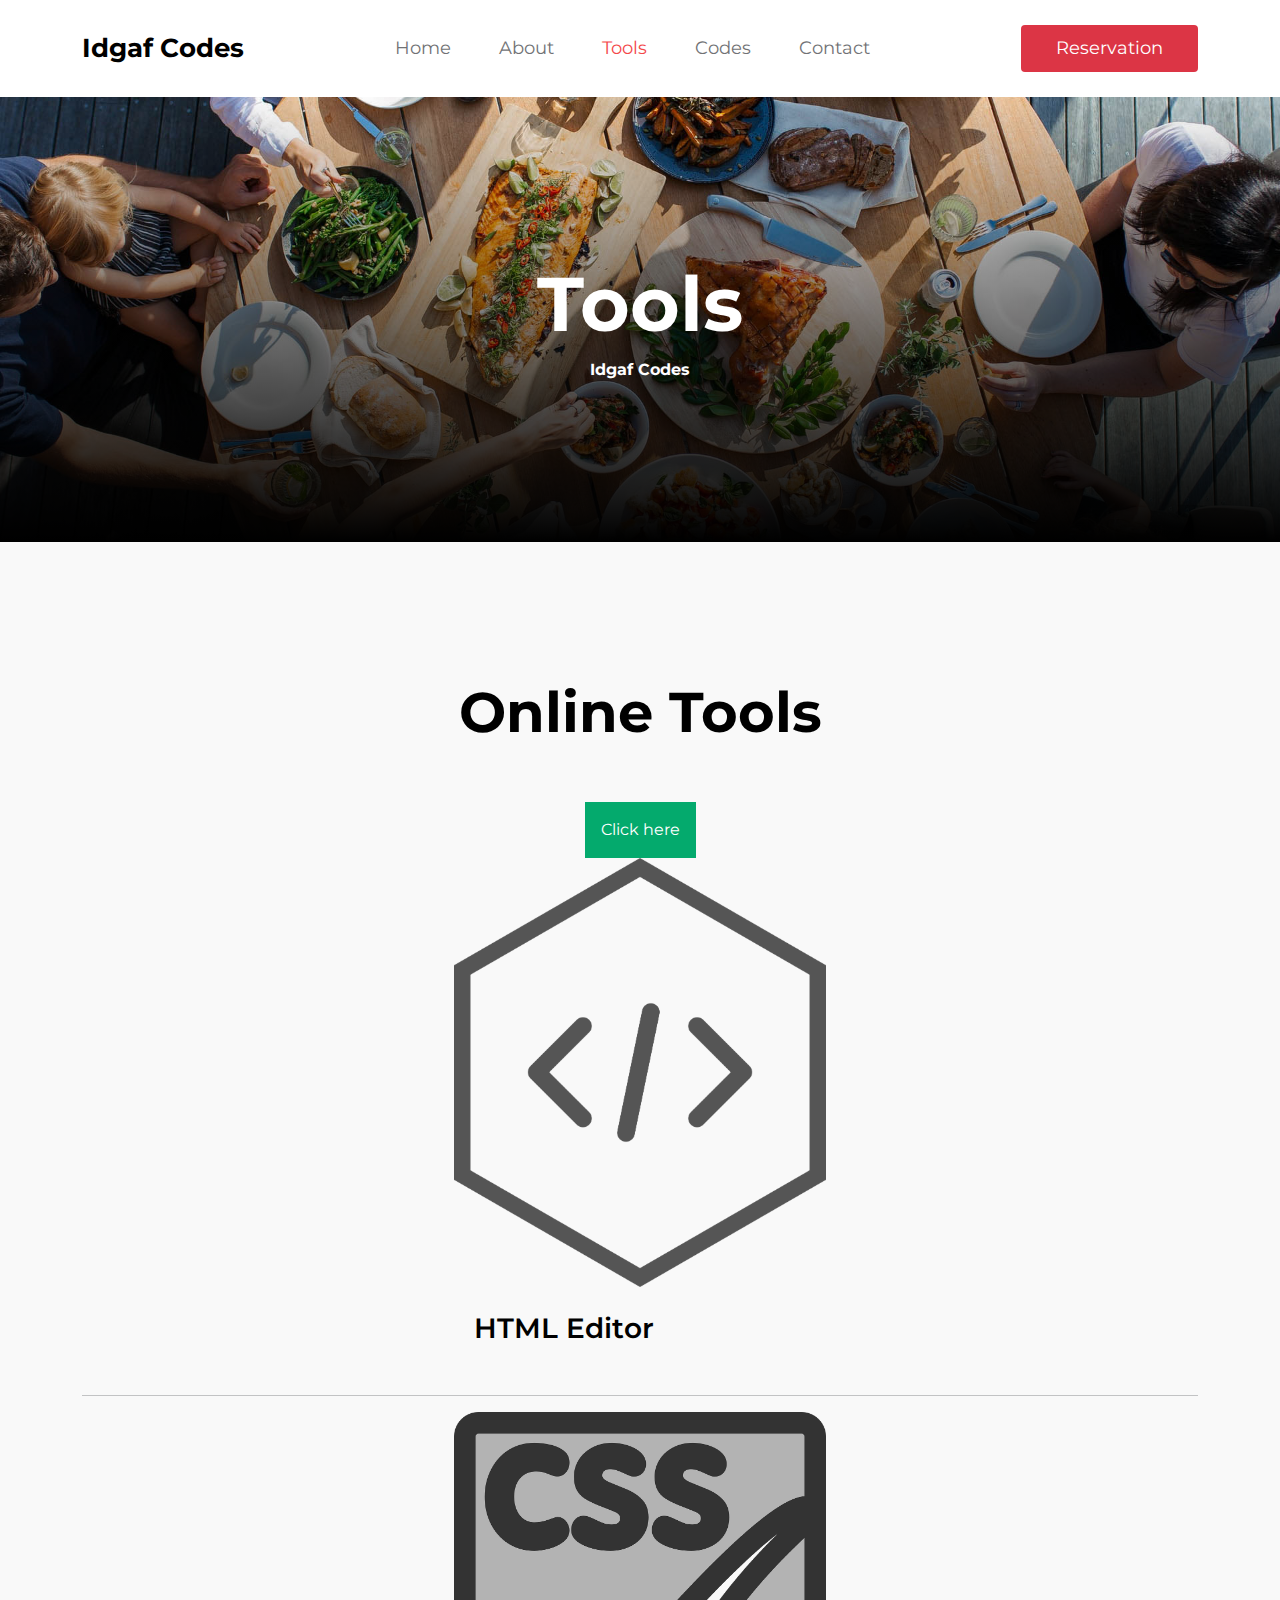
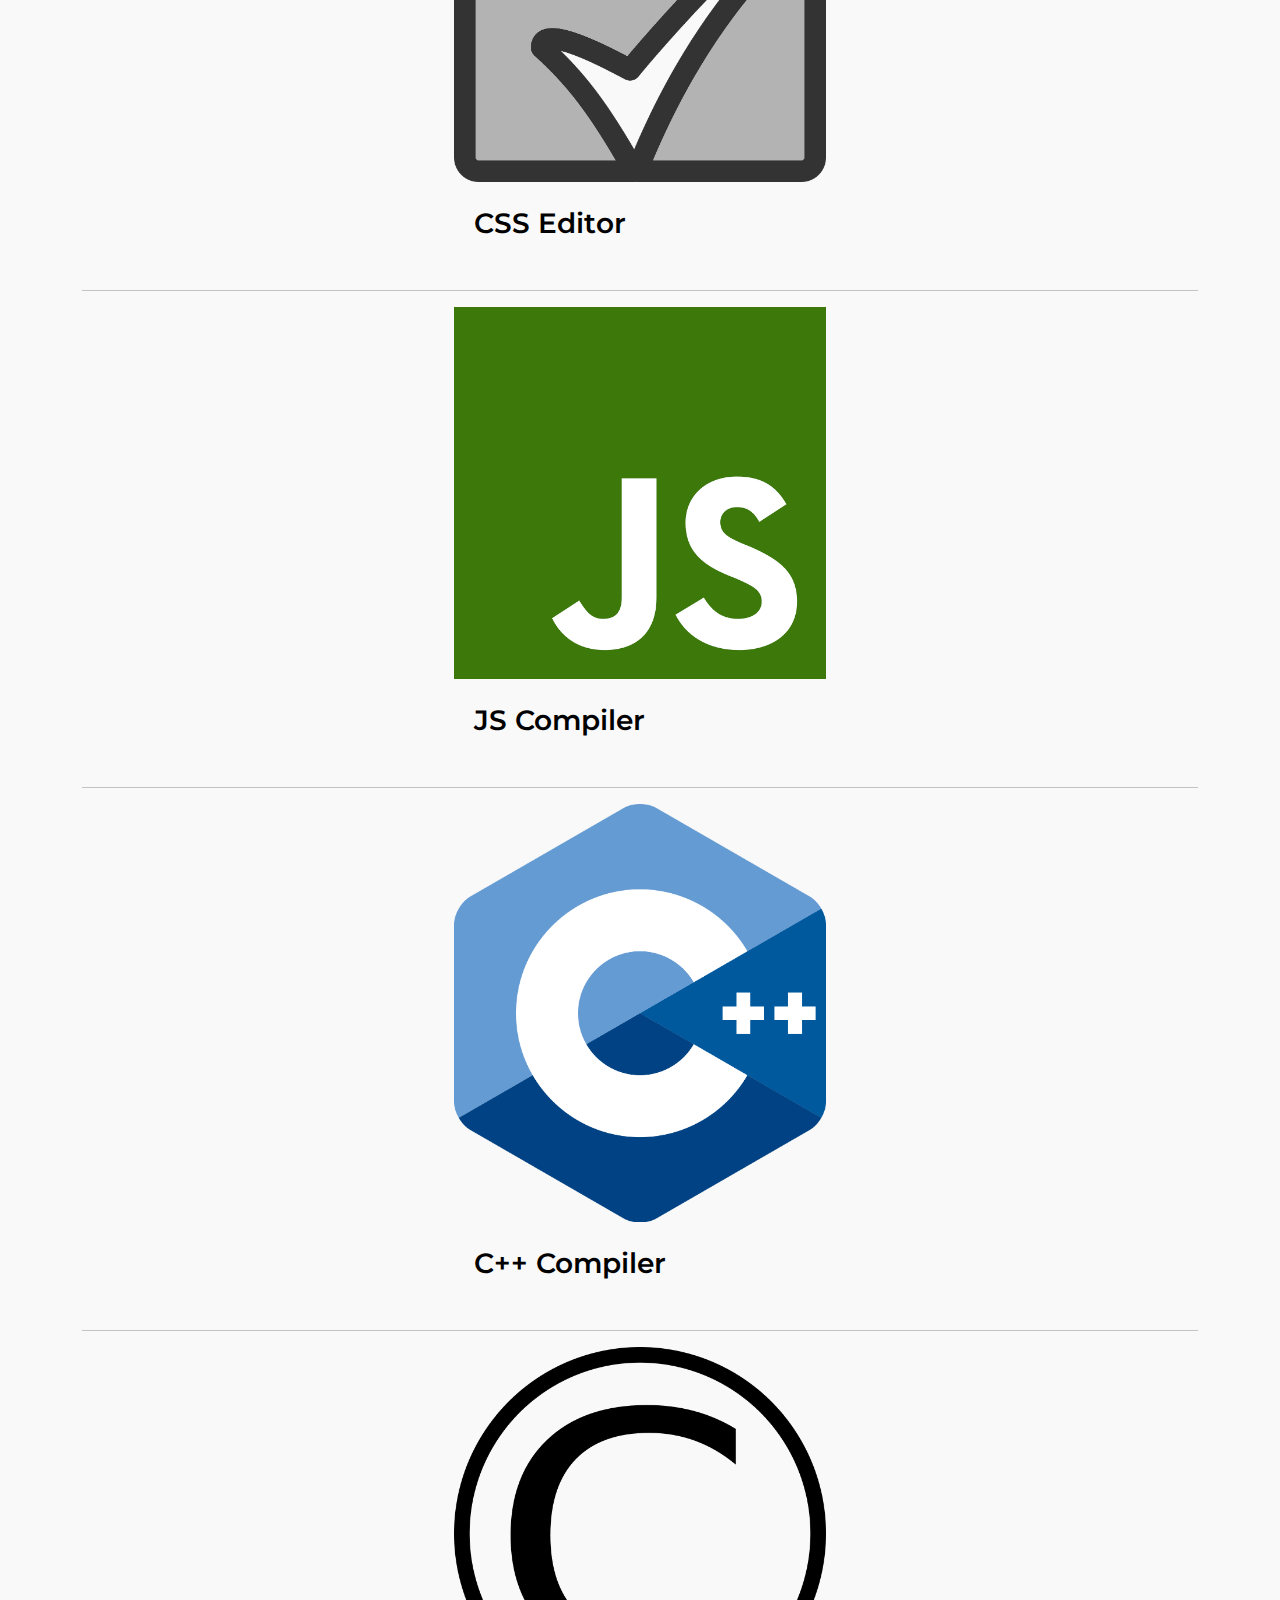
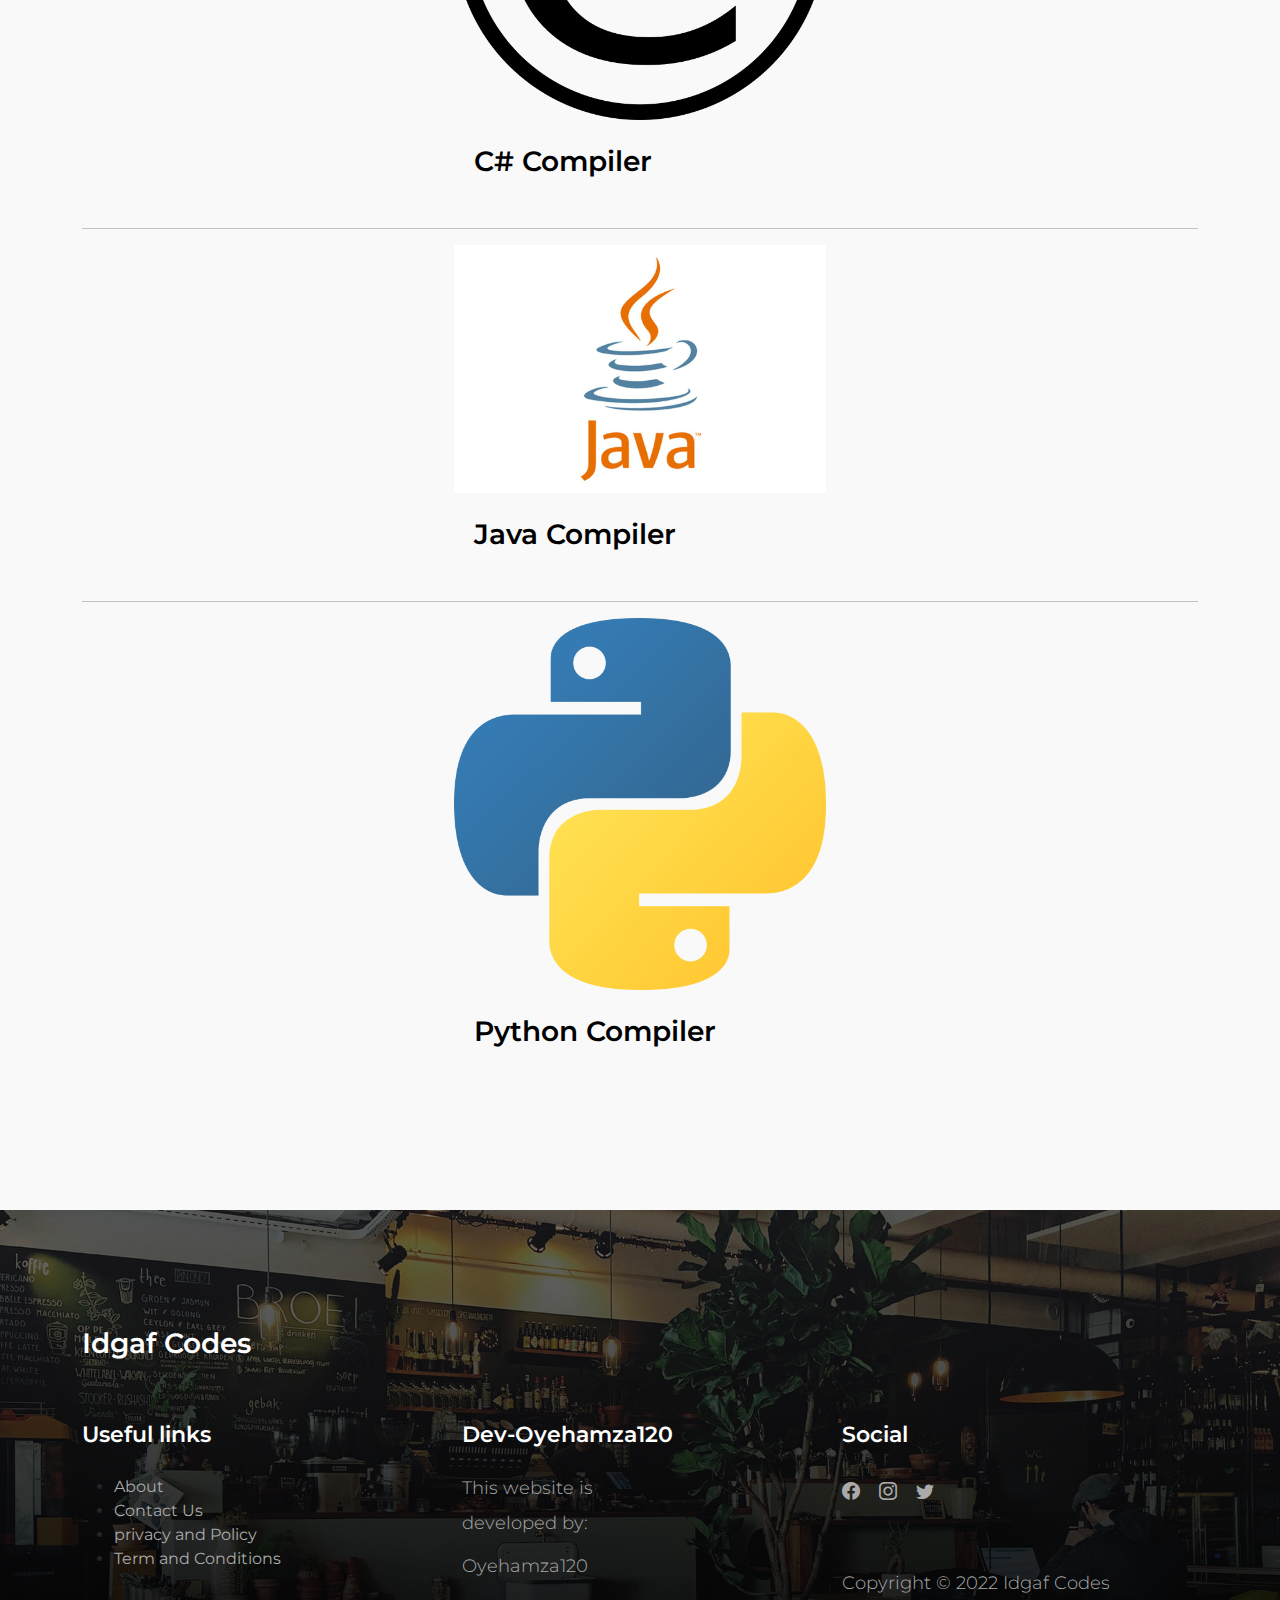
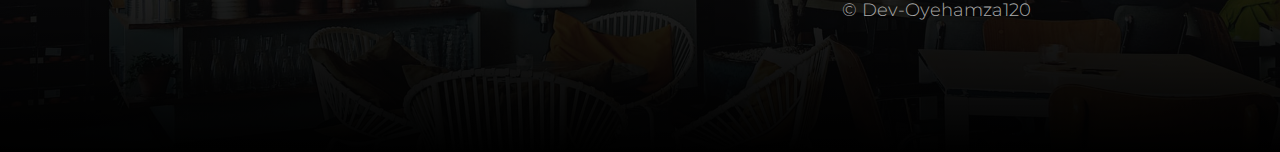
<file: tools.html>
<!doctype html>
<html lang="en">
    <head>
        <meta charset="utf-8">
        <meta name="viewport" content="width=device-width, initial-scale=1">

        <meta name="description" content="">
        <meta name="author" content="">

        <title>Tools | Idgaf Codes</title>

        <!-- CSS FILES -->      
        <link rel="preconnect" href="https://fonts.googleapis.com">
        
        <link rel="preconnect" href="https://fonts.gstatic.com" crossorigin>
        
        <link href="https://fonts.googleapis.com/css2?family=Montserrat:wght@300;400;600;700&display=swap" rel="stylesheet">                  
        <link href="css/bootstrap.min.css" rel="stylesheet">

        <link href="css/bootstrap-icons.css" rel="stylesheet">

        <link href="css/tooplate-crispy-kitchen.css" rel="stylesheet">
        
<!--

Tooplate 2129  Idgaf Codes

https://www.tooplate.com/view/2129-crispy-kitchen

-->

<meta name="viewport" content="width=device-width, initial-scale=1">
<style>
.dropbtn {
  background-color: #04AA6D;
  color: white;
  padding: 16px;
  font-size: 16px;
  border: none;
}

.dropdown {
  position: relative;
  display: inline-block;
}

.dropdown-content {
  display: none;
  position: absolute;
  background-color: #f1f1f1;
  min-width: 160px;
  box-shadow: 0px 8px 16px 0px rgba(0,0,0,0.2);
  z-index: 1;
}

.dropdown-content a {
  color: black;
  padding: 12px 16px;
  text-decoration: none;
  display: block;
}

.dropdown-content a:hover {background-color: #ddd;}

.dropdown:hover .dropdown-content {display: block;}

.dropdown:hover .dropbtn {background-color: #3e8e41;}
</style>
    </head>
    
    <body>
        
        <nav class="navbar navbar-expand-lg bg-white shadow-lg">
            <div class="container">
                <button class="navbar-toggler" type="button" data-bs-toggle="collapse" data-bs-target="#navbarNav" aria-controls="navbarNav" aria-expanded="false" aria-label="Toggle navigation">
                    <span class="navbar-toggler-icon"></span>
                </button>
                
                <a class="navbar-brand" href="/">
                     Idgaf Codes
                </a>

                <div class="d-lg-none">
                    <button type="button" class="custom-btn btn btn-danger" data-bs-toggle="modal" data-bs-target="#BookingModal">Reservation</button>
                </div>

                <div class="collapse navbar-collapse" id="navbarNav">
                    <ul class="navbar-nav mx-auto">
                        <li class="nav-item">
                            <a class="nav-link" href="/">Home</a>
                        </li>

                        <li class="nav-item">
                            <a class="nav-link" href="about">About</a>
                        </li>

                        <li class="nav-item">
                            <a class="nav-link active" href="tools">Tools</a>
                        </li>

                        <li class="nav-item">
                            <a class="nav-link" href="codes">Codes</a>
                        </li>

                        <li class="nav-item">
                            <a class="nav-link" href="contact">Contact</a>
                        </li>
                    </ul>
                </div>

                <div class="d-none d-lg-block">
                    <button type="button" class="custom-btn btn btn-danger" data-bs-toggle="modal" data-bs-target="#BookingModal">Reservation</button>
                </div>

            </div>
        </nav>

        <main>

            <header class="site-header site-menu-header">
                <div class="container">
                    <div class="row">

                        <div class="col-lg-10 col-12 mx-auto">
                            <h1 class="text-white">Tools</h1>

                            <strong class="text-white">Idgaf Codes</strong>
                        </div>

                    </div>
                </div>

                <div class="overlay"></div>
            </header>

            <section class="menu section-padding">
                <div class="container">
                    <div class="row">
                        <center>

                        <div class="col-12">
                            <h2 class="mb-lg-5 mb-4">Online Tools</h2>
                            <div class="dropdown">
                                <button class="dropbtn">Click here</button>
                                <div class="dropdown-content">
                                  <a href="/h/html-tools/visual-html-editor">HTML Editor</a>
                                  <a href="/c/html-tools/visual-css-editor">CSS Editor</a>
                                  <a href="/js-compiler/js/tryit">JS Compiler</a>
                                  <a href="#">C++ Compiler</a>
                                  <a href="#">C# Compiler</a>
                                  <a href="#">Java Compiler</a>
                                  <a href="#">Python Compiler</a>
                                </div>
                              </div>
                            <br/>
                        </div>

                        <div class="col-lg-4 col-md-6 col-12">
                            <div class="menu-thumb">
                                <a href="/h/html-tools/visual-html-editor"><img src="images/html_.png" class="img-fluid menu-image" alt=""></a>

                                <div class="menu-info d-flex flex-wrap align-items-center">
                                    <a href="/h/html-tools/visual-html-editor"><h4 class="mb-0">HTML Editor</h4></a>


                                </div>
                            </div>
                        </div>
                        <hr>

                        <div class="col-lg-4 col-md-6 col-12">
                            <div class="menu-thumb">
                                <a href="/c/html-tools/visual-css-editor"><img src="images/css_.png" class="img-fluid menu-image" alt=""></a>

                                <div class="menu-info d-flex flex-wrap align-items-center">
                                    <a href="/c/html-tools/visual-css-editor"><h4 class="mb-0">CSS Editor</h4></a>

                                </div>
                            </div>
                        </div>
                        <hr>

                        <div class="col-lg-4 col-md-6 col-12">
                            <div class="menu-thumb">
                                <a href="/js-compiler/js/tryit"><img src="images/javascript_.png" class="img-fluid menu-image" alt=""></a>

                                <div class="menu-info d-flex flex-wrap align-items-center">
                                    <a href="/js-compiler/js/tryit"><h4 class="mb-0">JS Compiler</h4></a>

                                </div>
                            </div>
                        </div>
                        <hr>

                        <div class="col-lg-4 col-md-6 col-12">
                            <div class="menu-thumb">
                                <a href="#"><img src="images/c++.png" class="img-fluid menu-image" alt=""></a>

                                <div class="menu-info d-flex flex-wrap align-items-center">
                                    <a href="#"><h4 class="mb-0">C++ Compiler</h4></a>

                                </div>
                            </div>
                        </div>
                        <hr>

                        <div class="col-lg-4 col-md-6 col-12">
                            <div class="menu-thumb">
                                <a href="#"><img src="images/cs.png" class="img-fluid menu-image" alt=""></a>

                                <div class="menu-info d-flex flex-wrap align-items-center">
                                    <a href="#"><h4 class="mb-0">C# Compiler</h4></a>

                                </div>
                            </div>
                        </div>
                        <hr>

                        <div class="col-lg-4 col-md-6 col-12">
                            <div class="menu-thumb">
                                <a href="#"><img src="images/java.png" class="img-fluid menu-image" alt=""></a>

                                <div class="menu-info d-flex flex-wrap align-items-center">
                                    <a href="#"><h4 class="mb-0">Java Compiler</h4></a>

                                </div>
                            </div>
                        </div>
                        <hr>

                        <div class="col-lg-4 col-md-6 col-12">
                            <div class="menu-thumb">
                                <a href="#"><img src="images/python.png" class="img-fluid menu-image" alt=""></a>

                                <div class="menu-info d-flex flex-wrap align-items-center">
                                    <a href="#"><h4 class="mb-0">Python Compiler</h4></a>

                                </div>
                            </div>
                        </div>
                    </center>

                    </div>
                </div>
            </section>

        </main>

        <footer class="site-footer section-padding">
            
            <div class="container">
                
                <div class="row">

                    <div class="col-12">
                        <a href="/"><h4 class="text-white mb-4 me-5"> Idgaf Codes</h4></a>
                    </div>

                    <div class="col-lg-4 col-md-7 col-xs-12 tooplate-mt30">
                        <h6 class="text-white mb-lg-4 mb-3">Useful links</h6>

                       <ul>
                            <li><a href="#">About</a></li>

                            <li><a href="#">Contact Us</a></li>

                            <li><a href="#">privacy and Policy</a></li>

                            <li><a href="#">Term and Conditions</a></li>


                        </ul>
                    </div>

                    <div class="col-lg-4 col-md-5 col-xs-12 tooplate-mt30">
                        <h6 class="text-white mb-lg-4 mb-3">Dev-Oyehamza120</h6>

                        <p class="mb-2">This website is</p>

                        <p>developed by:</p>

                        <p><a href="https://instagram.com/oyehamza120">Oyehamza120</a></p>
                    </div>

                    <div class="col-lg-4 col-md-6 col-xs-12 tooplate-mt30">
                        <h6 class="text-white mb-lg-4 mb-3">Social</h6>

                        <ul class="social-icon">
                            <li><a href="https://www.facebook.com/Oyehamza120.fb" class="social-icon-link bi-facebook"></a></li>

                            <li><a href="https://www.instagram.com/oyehamza120" class="social-icon-link bi-instagram"></a></li>

                            <li><a href="https://twitter.com/oyehamza120" class="social-icon-link bi-twitter"></a></li>

                        </ul>
                    
                        <p class="copyright-text tooplate-mt60">Copyright © 2022  Idgaf Codes  
                        <br><a rel="nofollow" href="https://www.Dev-Oyehamza120.tk/" target="_blank">© Dev-Oyehamza120</a></p>
                        
                    </div>

                </div><!-- row ending -->
                
             </div><!-- container ending -->
             
        </footer>

        <!-- Modal -->
       <div class="modal fade" id="BookingModal" tabindex="-1" aria-labelledby="BookingModal" aria-hidden="true">
        <div class="modal-dialog modal-dialog-centered modal-xl">
            <div class="modal-content">
                <div class="modal-header">
                    <h3 class="mb-0">Reserve your order</h3>

                    <button type="button" class="btn-close" data-bs-dismiss="modal" aria-label="Close"></button>
                </div>

                <div class="modal-body d-flex flex-column justify-content-center">
                    <div class="booking">
                        
                        <form class="booking-form row" role="form" action="#" method="post">
                            <iframe src="https://docs.google.com/forms/d/e/1FAIpQLSdw54vWmNwj8-UjFiatx-n6BjO3psH3hGsdYFDSYMC6KLbjbw/viewform?embedded=true" width="700" height="520" frameborder="0" marginheight="0" marginwidth="0">Loading…</iframe>
                        </form>
                    </div>
                </div>

                <div class="modal-footer"></div>
                
            </div>
            
        </div>
    </div>
        <!-- JAVASCRIPT FILES -->
        <script src="js/jquery.min.js"></script>
        <script src="js/bootstrap.bundle.min.js"></script>
        <script src="js/custom.js"></script>

    </body>
</html>
</file>
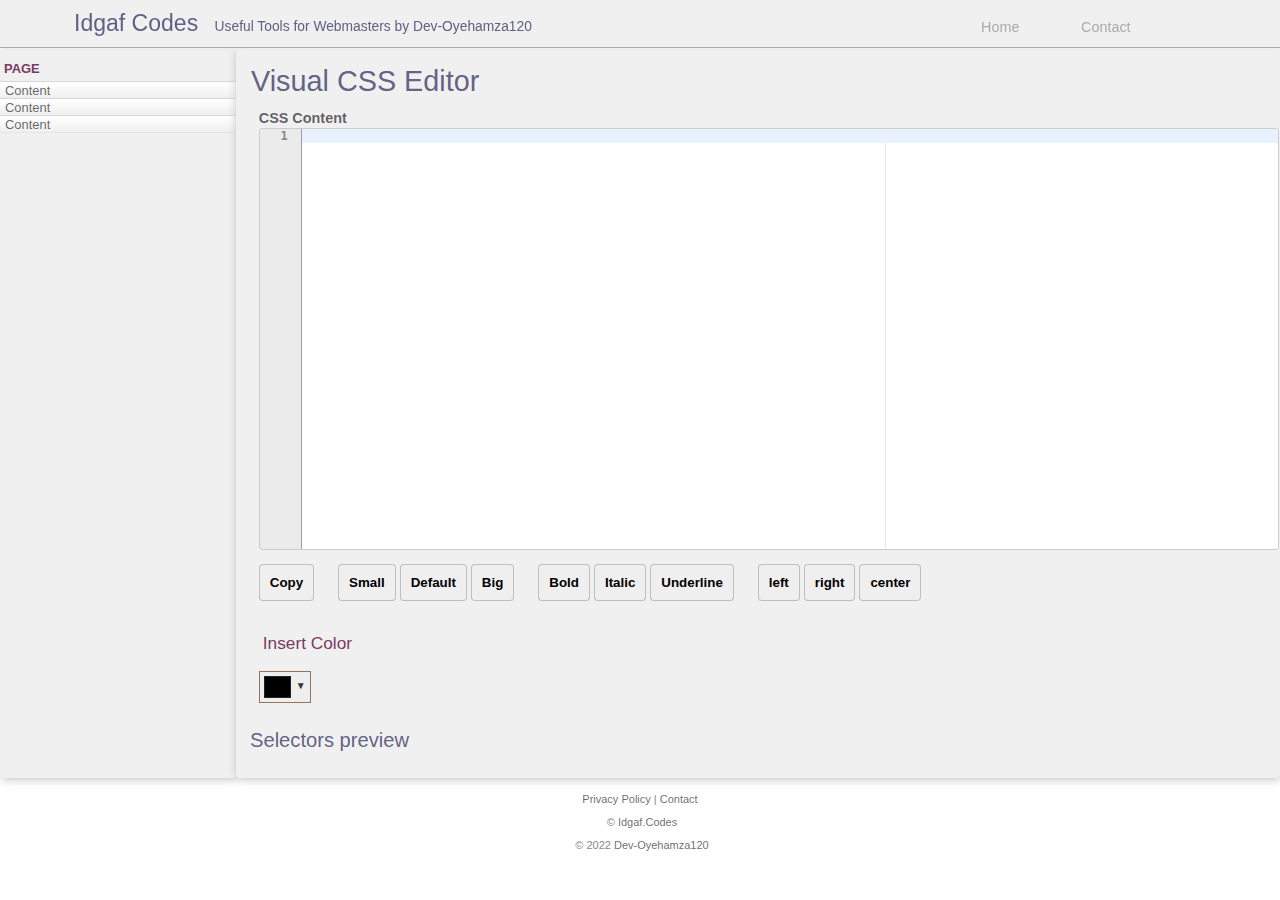
<file: c/html-tools/visual-css-editor.html>
<!doctype html>
<html>
<!-- InstanceBegin template="/Templates/empty.dwt" codeOutsideHTMLIsLocked="false" -->

<head>
    <meta charset="utf-8">
    <meta name="viewport" content="height=device-height,width=device-width,initial-scale=1.0,maximum-scale=1.0">
    <meta name="author" content="Dev-Oyehamza120" />
    <!-- InstanceBeginEditable name="doctitle" -->
    <title>Visual CSS Editor | Idgaf Codes</title>
    <!-- InstanceEndEditable -->
    <script src="../js/highlight.pack.js"></script>
    <script src="../js/clipboard.js"></script>
    <script src="../js/main.js"></script>
    <script src="../js/jquery-1.10.2.min.js"></script>
    <link rel="stylesheet" href="../css/main.css">
    <link rel="stylesheet" href="../css/styles/rainbow.css">
    <!-- InstanceBeginEditable name="head" -->

    <link rel="stylesheet" href="../css/spectrum.css">
    <script src="../js/spectrum.js"></script>

    <script src="../js/src-min-noconflict/ace.js" type="text/javascript" charset="utf-8"></script>

    <script src="../js/editor.js"></script>

    <script type="text/javascript">
        function parseCSS(css, preview) {
            var i = 0;
            var oldRule = "";
            var properties = "";
            var mode = 0;
            var oldmode = 0;
            var all = {};
            var withSelector = false;
            var oldc = 0;
            var c = 0;

            preview.innerHTML = "";


            while (i < css.length) {
                oldc = c;
                c = css.charAt(i++);
                if (c == "*" && oldc == "/") {
                    oldmode = mode;
                    mode = 2;
                }
                if (mode == 2) {
                    if (c == '/' && oldc == '*') {
                        mode = oldmode;
                        continue;
                    }
                }
                if (mode == 0) {
                    if (c == "{") {
                        properties = "";
                        mode = 1;
                        withSelector = true;
                    } else
                        oldRule += c;
                } else
                if (mode == 1) {
                    if (c == "}") {
                        all[oldRule.trim()] = properties;
                        oldRule = "";
                        mode = 0;
                    } else {
                        properties += c;
                    }
                }
            }

            if (!withSelector) {
                all["No selector"] = oldRule;
            }

            var div = null;

            var keys = Object.keys(all);
            for (i = 0; i < keys.length; i++) {
                var selector = keys[i];
                var properties = all[selector];
                div = document.createElement("DIV");
                div.innerHTML = selector;

                div.style.padding = "10px";
                div.style.borderTop = "1px solid #AAA";

                var lst = properties.split(";");
                for (j = 0; j < lst.length; j++) {
                    var property = lst[j];
                    var t = property.split(":");
                    if (t.length == 2) {
                        var name = t[0].trim().toLowerCase();
                        var value = t[1].trim().toLowerCase();

                        if (name == "display" && value == "none") {
                            name = "backgroundColor";
                            value = "gray";
                        }
                        if (name.indexOf("-") > -1) {
                            var tmp = name.split("-");
                            if (tmp.length == 2) {
                                name = tmp[0] + tmp[1].charAt(0).toUpperCase() + tmp[1].substring(1);
                            }
                        }
                        name = name.replace("-", "");
                        div.style[name] = value;
                        preview.appendChild(div);
                    }
                }
            }

        }

        $(function() {

            editor.session.on('change', function(delta) {

                var content = getValue();
                parseCSS(content, document.getElementById("preview"));

            });

            $("input.color").spectrum({
                preferredFormat: "rgb",
                showInput: true
            });
            $("#color").change(function() {
                editor.insert($(this).val());
            });
            $("#bold").click(function() {
                editor.insert("font-weight:bold;");
            });
            $("#italic").click(function() {
                editor.insert("font-style:italic;");
            });
            $("#underline").click(function() {
                editor.insert("text-decoration:underline;");
            });
            $("#left").click(function() {
                editor.insert("text-align:left;");
            });
            $("#right").click(function() {
                editor.insert("text-align:right;");
            });
            $("#center").click(function() {
                editor.insert("text-align:center;");
            });
            $("#small").click(function() {
                editor.insert("font-size:smaller;")
            });
            $("#default").click(function() {
                editor.insert("font-size:initial;")
            });
            $("#big").click(function() {
                editor.insert("font-size:larger;")
            });


        });
    </script>

    <!-- InstanceEndEditable -->


    <!-- InstanceParam name="googleads" type="boolean" value="true" -->


</head>

<body>

    <div id="all">

        <div id="menuAction">
            <input type="button" value="Menu" id="menuButton">
        </div>

        <header>
            <div id="headerBody">
                <h1><a href="/">Idgaf Codes</a> <span id="headerText">Useful Tools for Webmasters by Dev-Oyehamza120</span></h1>
                <div class="menu">
                    <ul>
                        <li><a href="/">Home</a></li>
                        <li><a href="/contact.html">Contact</a></li>
                    </ul>
                </div>
            </div>
        </header>

        <div id="body">

            <div id="leftMenu" class="box">
                <div class="menu">
                    <h2>Page</h2>
                    <ul>
                        <li>
                            <a href="#">Content</a>
                        </li>
                        <li>
                            <a href="#">Content</a>
                        </li>
                        <li>
                            <a href="#">Content</a>
                        </li>
                    </ul>
                </div>
            </div>

            <div id="content" class="box">

                <h1>
                    <!-- InstanceBeginEditable name="title" -->
                    Visual CSS Editor
                    <!-- InstanceEndEditable -->
                </h1>




                <!-- InstanceBeginEditable name="tout" -->

                <form>
                    <fieldset>
                        <label for="css">CSS Content</label>
                        <div id="editor" style="width:100%;height:400px;"></div>
                    </fieldset>
                    <fieldset>
                        <input type="button" id="copy" value="Copy">

                        <input type="button" id="small" value="Small" style="margin-left:20px">
                        <input type="button" id="default" value="Default">
                        <input type="button" id="big" value="Big">

                        <input type="button" id="bold" value="Bold" style="margin-left:20px">
                        <input type="button" id="italic" value="Italic">
                        <input type="button" id="underline" value="Underline">

                        <input type="button" id="left" value="left" style="margin-left:20px">
                        <input type="button" id="right" value="right">
                        <input type="button" id="center" value="center">

                    </fieldset>
                    <fieldset>
                        <h3>Insert Color</h3>
                        <input type="text" class="color" id="color">
                    </fieldset>
                </form>

                <h2>Selectors preview</h2>

                <div id="preview">
                </div>

                <!-- InstanceEndEditable -->


            </div>

        </div>

        <footer>
            <div>
                <a href="/privacy.html">Privacy Policy</a> | <a href="/contact.html">Contact</a>
            </div>


            <p>
                &copy; <a href="/">Idgaf.Codes</a>
            </p>

            <p>
                &copy; 2022 <a href="http://www.Dev-Oyehamza120.tk">Dev-Oyehamza120</a></p>
        </footer>

    </div>


</body>
<!-- InstanceEnd -->

</html>
</file>
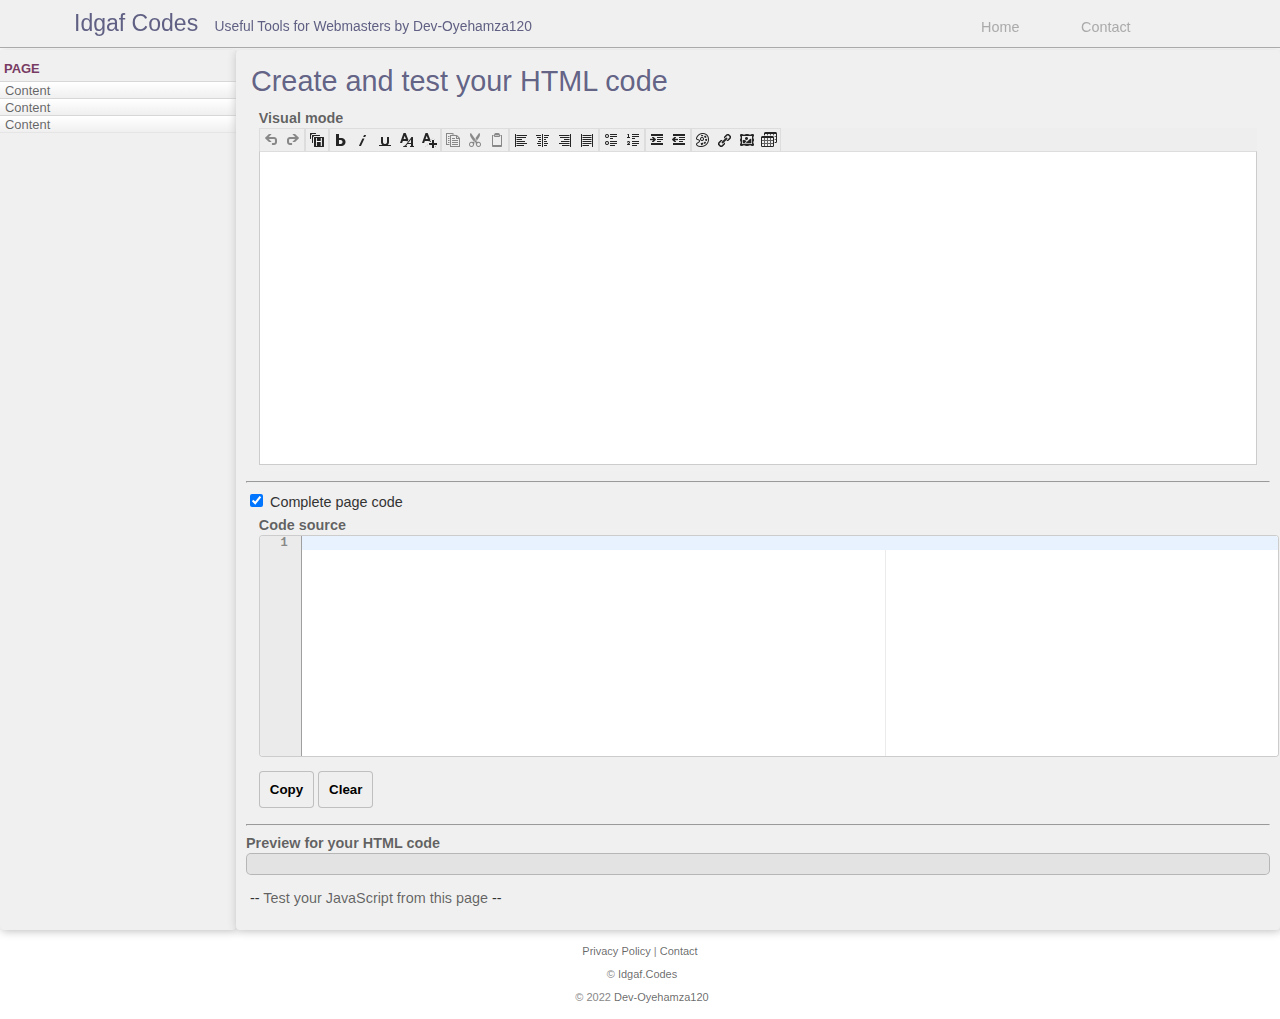
<file: h/html-tools/visual-html-editor.html>
<!doctype html>
<html>
<!-- InstanceBegin template="/Templates/empty.dwt" codeOutsideHTMLIsLocked="false" -->

<head>
    <meta charset="utf-8">
    <meta name="viewport" content="height=device-height,width=device-width,initial-scale=1.0,maximum-scale=1.0">
    <meta name="author" content="Dev-Oyehamza120" />
    <!-- InstanceBeginEditable name="doctitle" -->
    <title>Easy to use visual online HTML Editor | Idgaf Codes</title>

    <meta name="Description" content="Create and modify your HTML page code easily | Idgaf Codes">

    <!-- InstanceEndEditable -->
    <script src="../js/highlight.pack.js"></script>
    <script src="../js/clipboard.js"></script>
    <script src="../js/main.js"></script>
    <script src="../js/jquery-1.10.2.min.js"></script>
    <link rel="stylesheet" href="../css/main.css">
    <link rel="stylesheet" href="../css/styles/rainbow.css">
    <!-- InstanceBeginEditable name="head" -->


    <script src="../js/src-min-noconflict/ace.js" type="text/javascript" charset="utf-8"></script>

    <script src="../js/editor.js"></script>

    <link type="text/css" rel="stylesheet" href="../css/jhe.css">

    <script src="../js/jhe.js"></script>

    <script src='../js/tidy.js'></script>

    <script type="text/javascript">
        var formatCode = function(code, stripWhiteSpaces, stripEmptyLines) {
            "use strict";
            var whitespace = ' '.repeat(4); // Default indenting 4 whitespaces
            var currentIndent = 0;
            var char = null;
            var nextChar = null;

            var result = '';
            for (var pos = 0; pos <= code.length; pos++) {
                char = code.substr(pos, 1);
                nextChar = code.substr(pos + 1, 1);

                // If opening tag, add newline character and indention
                if (char === '<' && nextChar !== '/') {
                    result += '\n' + whitespace.repeat(currentIndent);
                    currentIndent++;
                }
                // if Closing tag, add newline and indention
                else if (char === '<' && nextChar === '/') {
                    // If there're more closing tags than opening
                    if (--currentIndent < 0) currentIndent = 0;
                    result += '\n' + whitespace.repeat(currentIndent);
                }

                // remove multiple whitespaces
                else if (stripWhiteSpaces === true && char === ' ' && nextChar === ' ') char = '';
                // remove empty lines
                else if (stripEmptyLines === true && char === '\n') {
                    //debugger;
                    if (code.substr(pos, code.substr(pos).indexOf("<")).trim() === '') char = '';
                }

                result += char;
            }

            return result;
        }

        $(function() {

            var ved = null;

            editor.session.on('change', function(delta) {

                $("#preview").html(editor.getValue());

            });

            $("#format").click(
                function() {
                    var content = getValue();
                    try {

                        var res = formatCode(content, true, true);

                        setValue(res);

                    } catch (err) {
                        alert("Your document is invalid " + err);
                    }
                }
            );
            $("#clear").click(
                function() {
                    setValue("");
                }
            );

            $(".tags").click(
                function() {
                    var html = $(this).data("tag");
                    if (html.indexOf("<") == -1)
                        html = "<" + html + ">" + $(this).val() + "</" + html + ">\n";
                    editor.insert(html);
                }
            );

            var ui = document.getElementById("ui");
            if (ui) {
                ved = jhe.editor(ui);
                ved.ui.style.backgroundColor = "white";

                ved.filter = function(content) {

                    var opts = {
                        "indent": "auto",
                        "indent-spaces": 2,
                        "wrap": 80,
                        "markup": true,
                        "output-xml": false,
                        "numeric-entities": true,
                        "quote-marks": true,
                        "quote-nbsp": false,
                        "show-body-only": false,
                        "quote-ampersand": false,
                        "break-before-br": true,
                        "uppercase-tags": false,
                        "uppercase-attributes": false,
                        "drop-font-tags": true,
                        "tidy-mark": false
                    }


                    var skeleton = document.getElementById("skeleton").checked;

                    var res = tidy_html5(content, opts);
                    if (!skeleton) {
                        var i = res.indexOf("<body>");
                        if (i > -1) {
                            var j = res.indexOf("</body>");
                            res = res.substring(i + 7, j);
                            if (res.trim) {
                                res = res.trim();
                            }
                        }
                    }

                    editor.setValue(res);

                    return content;
                }
            }

        });
    </script>


    <!-- InstanceEndEditable -->


    <!-- InstanceParam name="googleads" type="boolean" value="true" -->


</head>

<body>

    <div id="all">

        <div id="menuAction">
            <input type="button" value="Menu" id="menuButton">
        </div>

        <header>
            <div id="headerBody">
                <h1><a href="/">Idgaf Codes</a> <span id="headerText">Useful Tools for Webmasters by Dev-Oyehamza120</span></h1>
                <div class="menu">
                    <ul>
                        <li><a href="/">Home</a></li>
                        <li><a href="/contact.html">Contact</a></li>
                    </ul>
                </div>
            </div>
        </header>

        <div id="body">

            <div id="leftMenu" class="box">
                <div class="menu">
                    <h2>Page</h2>
                    <ul>
                        <li>
                            <a href="#">Content</a>
                        </li>
                        <li>
                            <a href="#">Content</a>
                        </li>
                        <li>
                            <a href="#">Content</a>
                        </li>
                    </ul>
                </div>
            </div>

            <div id="content" class="box">

                <h1>
                    <!-- InstanceBeginEditable name="title" -->Create and test your HTML code
                    <!-- InstanceEndEditable -->
                </h1>




                <!-- InstanceBeginEditable name="tout" -->


                <form>

                    <fieldset>
                        <label for="ui">Visual mode</label>
                        <textarea id="ui" style="width:100%;height:300px"></textarea>
                    </fieldset>

                    <hr>

                    <input type="checkbox" id="skeleton" checked> Complete page code

                    <fieldset>
                        <label for="xml">Code source</label>
                        <div id="editor" style="width:100%;height:200px;"></div>
                    </fieldset>

                    <fieldset style="display:inline-block">
                        <input type="button" id="copy" value="Copy">
                        <input type='button' id='clear' value='Clear'>
                    </fieldset>

                </form>

                <hr>

                <label>Preview for your HTML code</label>

                <div style="background-color:rgba(0,0,0,0.05);padding:10px;border:1px solid rgba(0,0,0,0.2);border-radius:5px">

                    <div id="preview">

                    </div>

                </div>

                <p>
                    -- <a href="https://www.webtoolkitonline.com/javascript-tester.html">Test your JavaScript from this page</a> --
                </p>

                <!-- InstanceEndEditable -->


            </div>

        </div>

        <footer>
            <div>
                <a href="/privacy.html">Privacy Policy</a> | <a href="/contact.html">Contact</a>
            </div>

            <p>
                &copy; <a href="/">Idgaf.Codes</a>
            </p>

            <p>
                &copy; 2022 <a href="http://www.Dev-Oyehamza120.tk">Dev-Oyehamza120</a></p>
        </footer>

    </div>

</body>
<!-- InstanceEnd -->

</html>
</file>
<file: css/tooplate-crispy-kitchen.css>
/*

Tooplate 2129 Crispy Kitchen

https://www.tooplate.com/view/2129-crispy-kitchen

*/


/*---------------------------------------
  CUSTOM PROPERTIES ( VARIABLES )             
-----------------------------------------*/
:root {
  --white-color:                  #FFFFFF;
  --primary-color:                #f44749;
  --secondary-color:              #f3af24;
  --section-bg-color:             #F9F9F9;
  --dark-color:                   #000000;
  --title-color:                  #565758;
  --news-title-color:             #292828;
  --p-color:                      #717275;
  --border-color:                 #eaeaea;
  --border-radius-default:        .25rem;

  --body-font-family:             'Montserrat', sans-serif;

  --h1-font-size:                 76px;
  --h2-font-size:                 56px;
  --h3-font-size:                 42px;
  --h4-font-size:                 28px;
  --h5-font-size:                 26px;
  --h6-font-size:                 22px;

  --p-font-size:                  18px;
  --menu-font-size:               18px;
  --category-font-size:           14px;

  --font-weight-light:            300;
  --font-weight-normal:           400;
  --font-weight-semibold:         600;
  --font-weight-bold:             700;
}

body {
    background: var(--white-color);
    font-family: var(--body-font-family);    
    position: relative;
}

/*---------------------------------------
  TYPOGRAPHY               
-----------------------------------------*/

h2,
h3,
h4,
h5,
h6 {
  color: var(--dark-color);
  line-height: inherit;
}

h1,
h2,
h3,
h4,
h5,
h6 {
  font-weight: var(--font-weight-semibold);
}

h1,
h2 {
  font-weight: var(--font-weight-bold);
}

h1 {
  font-size: var(--h1-font-size);
  line-height: normal;
}

h2 {
  font-size: var(--h2-font-size);
}

h3 {
  font-size: var(--h3-font-size);
}

h4 {
  font-size: var(--h4-font-size);
}

h5 {
  font-size: var(--h5-font-size);
}

h6 {
  font-size: var(--h6-font-size);
}

p,
.list .list-item {
  color: var(--p-color);
  font-size: var(--p-font-size);
  font-weight: var(--font-weight-light);
}

a, 
button {
  touch-action: manipulation;
  transition: all 0.3s;
}

.form-label {
  color: var(--p-color);
  font-weight: var(--font-weight-semibold);
}

a {
  color: var(--secondary-color);
  text-decoration: none;
}

a:hover {
  color: var(--primary-color);
}

::selection {
  background: var(--primary-color);
  color: var(--white-color);
}

::-moz-selection {
  background: var(--primary-color);
  color: var(--white-color);
}

.section-padding {
  padding-top: 8rem;
  padding-bottom: 8rem;
}

b,
strong {
  font-weight: var(--font-weight-bold);
}


/*---------------------------------------
  CUSTOM BUTTON              
-----------------------------------------*/
.custom-btn {
  border: 0;
  color: var(--white-color);
  font-size: var(--menu-font-size);
  padding: 10px 35px;
}


/*---------------------------------------
  NAVIGATION              
-----------------------------------------*/
.navbar {
  background: var(--white-color);
  padding-top: 20px;
  padding-bottom: 20px;
}

.navbar-brand {
  color: var(--dark-color);
  font-size: var(--h5-font-size);
  font-weight: var(--font-weight-bold);
  margin-right: 0;
}

.navbar-expand-lg .navbar-nav .nav-link {
  padding-right: 1.5rem;
  padding-left: 1.5rem;
}

.navbar-expand-lg .nav-link {
  color: var(--p-color);
  font-weight: var(--font-weight-normal);
  font-size: var(--menu-font-size);
  padding-top: 15px;
  padding-bottom: 15px;
}

.navbar-nav .nav-link.active, 
.nav-link:focus, 
.nav-link:hover {
  color: var(--primary-color);
}

.nav-link:focus {
  color: var(--p-color);
}

.navbar-toggler {
  border: 0;
  padding: 0;
  cursor: pointer;
  margin: 0;
  width: 30px;
  height: 35px;
  outline: none;
}

.navbar-toggler:focus {
  outline: none;
  box-shadow: none;
}

.navbar-toggler[aria-expanded="true"] .navbar-toggler-icon {
  background: transparent;
}

.navbar-toggler[aria-expanded="true"] .navbar-toggler-icon:before,
.navbar-toggler[aria-expanded="true"] .navbar-toggler-icon:after {
  transition: top 300ms 50ms ease, -webkit-transform 300ms 350ms ease;
  transition: top 300ms 50ms ease, transform 300ms 350ms ease;
  transition: top 300ms 50ms ease, transform 300ms 350ms ease, -webkit-transform 300ms 350ms ease;
  top: 0;
}

.navbar-toggler[aria-expanded="true"] .navbar-toggler-icon:before {
  transform: rotate(45deg);
}

.navbar-toggler[aria-expanded="true"] .navbar-toggler-icon:after {
  transform: rotate(-45deg);
}

.navbar-toggler .navbar-toggler-icon {
  background: var(--dark-color);
  transition: background 10ms 300ms ease;
  display: block;
  width: 30px;
  height: 2px;
  position: relative;
}

.navbar-toggler .navbar-toggler-icon:before,
.navbar-toggler .navbar-toggler-icon:after {
  transition: top 300ms 350ms ease, -webkit-transform 300ms 50ms ease;
  transition: top 300ms 350ms ease, transform 300ms 50ms ease;
  transition: top 300ms 350ms ease, transform 300ms 50ms ease, -webkit-transform 300ms 50ms ease;
  position: absolute;
  right: 0;
  left: 0;
  background: var(--dark-color);
  width: 30px;
  height: 2px;
  content: '';
}

.navbar-toggler .navbar-toggler-icon:before {
  top: -8px;
}

.navbar-toggler .navbar-toggler-icon:after {
  top: 8px;
}


/*---------------------------------------
  SITE HEADER              
-----------------------------------------*/
.site-header {
  background-repeat: no-repeat;
  background-position: center;
  background-size: cover;
  padding-top: 10rem;
  padding-bottom: 10rem;
  text-align: center;
  position: relative;
}

.site-header .container {
  position: relative;
  z-index: 2;
}

.site-news-detail-header {
  background: transparent;
  text-align: left;
   padding-top: 6rem;
  padding-bottom: 6rem;
}

.site-about-header {
  background-image: url('../images/header/briana-tozour-V_Nkf1E-vYA-unsplash.jpg');
}

.site-menu-header {
  background-image: url('../images/header/luisa-brimble-aFzg83dvnAI-unsplash.jpg');
}

.site-news-header {
  background-image: url('../images/header/priscilla-du-preez-W3SEyZODn8U-unsplash.jpg');
}

.site-contact-header {
  background-image: url('../images/header/rod-long-I79Pgmhmy5M-unsplash.jpg');
}

.overlay {
  background: linear-gradient(to top, var(--dark-color), transparent 100%);
  position: absolute;
  top: 0;
  right: 0;
  bottom: 0;
  left: 0;
}


/*---------------------------------------
  HERO              
-----------------------------------------*/
.hero {
  position: relative;
  overflow: hidden;
  padding-top: 20.542rem;
  padding-bottom: 20.542rem;
}

.hero .container {
  position: absolute;
  z-index: 9;
  top: 50%;
  left: 50%;
  transform: translate(-50%, -50%);
  width: 100%;
}

.video-wrap {
  z-index: -100;
}

.custom-video {
  position: absolute;
  top: 0;
  left: 0;
  object-fit: cover;
  width: 100%;
  height: 100%;
}


/*---------------------------------------
  HERO SLIDE               
-----------------------------------------*/
.carousel-image {
  width: 100%;
  height: 100%;
  object-fit: cover;
}

.carousel-thumb {
  position: relative;
}

.carousel-caption {
  background: linear-gradient(to top, var(--dark-color), transparent 90%);
  text-align: left;
  position: absolute;
  right: 0;
  bottom: 0;
  left: 0;
  padding: 60px 40px;
}

.hero-carousel .reviews-text,
.hero-text {
  color: var(--white-color);
}

.price-tag {
  background: var(--white-color);
  border-radius: 100px;
  color: var(--secondary-color);
  font-size: var(--menu-font-size);
  font-weight: var(--font-weight-semibold);
  display: inline-block;
  width: 84px;
  height: 64px;
  line-height: 64px;
  text-align: center;
}

.hero-carousel .carousel-control-prev,
.hero-carousel .carousel-control-next {
  position: absolute;
  top: auto;
  bottom: 0;
  opacity: 1;
}

.hero-carousel .carousel-control-prev,
.hero-carousel .carousel-control-next {
  background: var(--secondary-color);
  width: 60px;
  height: 60px;
  text-align: center;
}

.hero-carousel .carousel-control-prev {
  left: auto;
  right: 60px;
}

.hero-carousel .carousel-control-next {
  background: var(--primary-color);
  right: 0;
}

.hero-carousel .carousel-control-prev:hover, 
.hero-carousel .carousel-control-next:hover {
  background: var(--dark-color);
}

.hero-carousel .carousel-control-prev-icon,
.hero-carousel .carousel-control-next-icon {
  background-image: none;
  width: inherit;
  height: inherit;
  line-height: 60px;
}

.hero-carousel .carousel-control-prev-icon::before,
.hero-carousel .carousel-control-next-icon::before {
  font-family: bootstrap-icons;
  display: block;
  margin: auto;
  font-size: var(--h5-font-size);
  color: var(--white-color);
}

.hero-carousel .carousel-control-prev-icon::before {
  content: "\f13f";
}

.hero-carousel .carousel-control-next-icon::before {
  content: "\f144";
}

.reviews-icon {
  color: var(--secondary-color);
}


/*---------------------------------------
  MENU               
-----------------------------------------*/
.menu,
.about,
.news,
.related-news,
.newsletter,
.comments {
  background: var(--section-bg-color);
}

.menu-thumb {
  position: relative;
  overflow: hidden;
}

.menu-info {
  padding: 20px 20px 30px 20px;
}

.menu-image {
  display: block;
}

.menu-image-wrap {
  position: relative;
}

.menu-tag {
  position: absolute;
  top: 0;
  right: 0;
  margin: 20px;
}

.newsletter-image {
  border-radius: 100%;
  object-fit: cover;
  display: block;
  margin: 0 auto;
  max-width: 450px;
  max-height: 450px;
}


/*---------------------------------------
  NEWS               
-----------------------------------------*/
.news-thumb {
  position: relative;
  overflow: hidden;
}

.news-thumb > a {
  display: block;
  width: 100%;
  height: 100%;
  position: relative;
  z-index: 2;
  transition: all 0.3s ease-out;
}

.news-thumb > a:hover {
  transform: scale(1.2);
}

.news-text-info {
  background: var(--section-bg-color);
  position: relative;
  z-index: 2;
  padding: 20px;
  transition: all 0.3s ease-out;
}

.related-news .news-text-info {
  background: var(--white-color);
}

.news-text-info-large {
  background: linear-gradient(to top, var(--dark-color), transparent 90%);
  position: absolute;
  z-index: 2;
  bottom: 0;
  right: 0;
  left: 0;
  pointer-events: none;
}

.news-text-info-large .news-title-link {
  color: var(--white-color);
}

.news-title-link {
  color: var(--news-title-color);
}

.news-image {
  display: block;
  width: 100%;
  transition: all 0.3s ease-out;
}

.news-image:hover {
  transform: scale(1.2);
}

.category-tag,
.menu-tag {
  background: var(--dark-color);
  border-radius: var(--border-radius-default);
  color: var(--white-color);
  font-size: var(--category-font-size);
  display: inline-block;
  padding: 4px 12px;
}

.category-tag {
  margin-bottom: 5px;
}

.comment-form {
  margin-bottom: 60px;
}

.news-author {
  border-bottom: 1px solid rgba(0,0,0,0.05);
  margin-bottom: 30px;
  padding-left: 15px;
  padding-right: 15px;
  padding-bottom: 30px;
}

.news-author:last-child {
  border-bottom: 0;
  padding-bottom: 0;
}

.news-author-image {
  border-radius: 100px;
  object-fit: cover;
  width: 70px;
  height: 70px;
}


/*---------------------------------------
  CUSTOM FORM            
-----------------------------------------*/
.custom-form .form-control {
  margin-bottom: 20px;
  padding: 14px 10px;
  transition: all 0.3s;
}

.custom-form button[type="submit"] {
  background: var(--dark-color);
  border: 0;
  color: var(--white-color);
  text-transform: uppercase;
}

.custom-form button[type="submit"]:hover {
  background: var(--primary-color);
}


/*---------------------------------------
  SUBSCRIBE FORM            
-----------------------------------------*/
.subscribe-form .form-control {
  margin-top: 20px;
  margin-bottom: 10px;
}


/*---------------------------------------
  BOOKING FORM            
-----------------------------------------*/
#BookingModal .modal-content {
  border: 0;
  overflow: hidden;
}

#BookingModal .modal-content::before {
  content: "";
  background-color: var(--white-color);
  background-image: url('../images/sincerely-media-HoEYgBL_Gcs-unsplash.jpg');
  background-repeat: no-repeat;
  background-position: top;
  background-size: cover;
  width: 60%;
  height: 100%;
  position: absolute;
  top: 0;
  right: 0;
}

#BookingModal .modal-header {
  border-bottom: 0;
  position: relative;
  padding: 26px 32px 0 32px;
}

#BookingModal .modal-body {
  padding: 38px 32px;
  padding-right: 35%;
}

#BookingModal .modal-footer {
  border-top: 0;
  padding: 0;
}

.booking-form .form-control {
  font-weight: var(--font-weight-normal);
  padding-top: 12px;
  padding-bottom: 12px;
  margin-bottom: 25px;
  transition: all 0.3s;
}

.booking-form button[type="submit"] {
  background: var(--dark-color);
  border: 0;
  font-weight: var(--font-weight-semibold);
  color: var(--white-color);
  text-transform: uppercase;
  margin-bottom: 0;
}

.booking-form button[type="submit"]:hover {
  background: var(--primary-color);
}

.BgImage {
  background-image: url('../images/alex-haney-CAhjZmVk5H4-unsplash.jpg');
  background-repeat: no-repeat;
  background-size: cover;
  background-attachment: fixed;
  height: 500px;
}


/*---------------------------------------
  FOOTER              
-----------------------------------------*/
.site-footer {
  background-image: url('../images/daan-evers-tKN1WXrzQ3s-unsplash.jpg');
  background-repeat: no-repeat;
  background-position: center;
  background-size: cover;
  padding-top: 7rem;
  padding-bottom: 7rem;
  position: relative;
}

.site-footer::before {
  content: "";
  background: linear-gradient(to top, var(--dark-color), transparent 200%);
  position: absolute;
  top: 0;
  right: 0;
  bottom: 0;
  left: 0;
}

.site-footer .container {
  position: relative;
}

.tooplate-mt30 {
	margin-top: 30px;
}
.tooplate-mt60 {
	margin-top: 60px;
}

.copyright-text {
  font-size: var(--menu-font-size);
}

.tel-link {
  color: var(--p-color);
}

.site-footer a:hover {
  color: var(--white-color);
}

.site-footer a {
  	color: #AAA;;
}

.site-footer p {
	color: #AAA;
}


/*---------------------------------------
  SOCIAL ICON               
-----------------------------------------*/
.social-icon {
  margin: 0;
  padding: 0;
}

.social-icon li {
  list-style: none;
  display: inline-block;
  vertical-align: top;
  transition: all 0.3s;
}

.social-icon:hover li:not(:hover) {
  opacity: 0.65;
}

.social-icon-link {
  color: var(--p-color);
  font-size: var(--p-font-size);
  display: inline-block;
  vertical-align: top;
  margin-top: 4px;
  margin-bottom: 4px;
  margin-right: 15px;
}

.social-icon-link:hover {
  color: var(--primary-color);
}


/*---------------------------------------
  RESPONSIVE STYLES               
-----------------------------------------*/
@media screen and (max-width: 1180px) {
  h1 {
    font-size: 62px;
  }
}

@media screen and (max-width: 1170px) {
  h1 {
    font-size: 56px;
  }
}


@media screen and (max-width: 991px) {
  h1 {
    font-size: 38px;
  }

  h2 {
    font-size: 32px;
  }

  h3 {
    font-size: 26px;
  }

  h4 {
    font-size: 24px;
  }

  h5 {
    font-size: 20px;
  }

  h6 {
    font-size: 18px;
  }

  .site-header,
  .section-padding {
    padding-top: 5rem;
    padding-bottom: 5rem;
  }

  .navbar {
    padding-top: 10px;
    padding-bottom: 10px;
  }

  .navbar-nav .nav-link {
    padding-top: 5px;
    padding-bottom: 10px;
  }

  #BookingModal .modal-content {
    padding-bottom: 200px;
  }

  #BookingModal .modal-content::before {
    background-image: url('../images/sincerely-media-HoEYgBL_Gcs-unsplash-mobile.jpg');
    background-position: bottom;
    top: auto;
    left: 0;
    bottom: 0;
    width: 100%;
    height: 200px;
    transform: rotate(180deg);
  }

  #BookingModal .modal-body {
    padding-top: 18px;
    padding-right: 32px;
  }
}

@media screen and (max-width: 480px) {
  .newsletter-image {
    max-width: 310px;
    max-height: 310px;
  }

  .hero-carousel .carousel-control-prev,
  .hero-carousel .carousel-control-next {
    width: 50px;
    height: 50px;
  }
}
</file>
<file: c/css/main.css>
@charset "utf-8";
/* 
(c) 2013 - Alexandre Brillant 
http://www.japisoft.com
*/

body {
    font-family: Arial, Helvetica, sans-serif;
    margin: 0px;
    font-size: 0.9em;
}

#all {
    width: 100%;
    margin: 0px;
    margin-top: 50px;
    padding: 0px;
}

#all>* {
    padding: 5px;
}

.block {
    display: inline-block;
}

#headerBody {
    width: 90%;
    margin: auto;
}

#body {
    width: 100%;
    margin: 0px;
    padding: 0px;
    display: table;
    table-layout: fixed;
}

.box {
    box-shadow: 1px 1px 10px #BBB;
    border-radius: 4px;
    background-color: rgb(240, 240, 240);
    padding: 10px;
}

h1,
h2,
h3,
p {
    margin-left: 4px;
}

h3 {
    font-size: 1.2em;
    font-weight: 100;
}

h1,
h2,
h3,
#leftMenu h2 {
    color: rgba( 80, 80, 120, 0.9);
}

h4 {
    background-color: rgba( 120, 60, 100, 1);
    border-radius: 10px;
    color: white;
    padding: 4px;
    font-weight: 100;
    font-size: 0.8em;
    display: inline-block;
    margin-bottom: 0px;
}

div.description h4 {
    margin-left: 30px;
}

div.description {
    border: 1px solid rgba( 120, 60, 100, 0.5);
    padding: 4px;
    border-radius: 10px;
}

#leftMenu h2,
h3 {
    color: rgba( 120, 60, 100, 1);
}

ul {
    list-style-type: none;
}

li:before {
    /* content: "\00BB \0020"; */
}

li.noc:before {
    content: "";
}

.bold {
    font-weight: bold;
}

header {
    width: 100%;
    position: fixed;
    top: 0px;
    background-color: rgb(240, 240, 240);
    color: #333;
    border-bottom: 1px #AAA solid;
    box-shadow: 0px 1px 5px rgba(240, 240, 240);
    z-index: 100;
}

#headerText {
    font-size: 0.6em;
    color: rgba( 80, 80, 120, 0.9);
    margin-left: 10px;
}

header h1 {
    margin: 5px;
    float: left;
    font-size: 1.6em;
    font-weight: 100;
    color: rgba( 80, 80, 120, 0.9);
}

header h1 a {
    color: rgba( 80, 80, 120, 0.9);
}

header .menu {
    float: right;
    margin-right: 40px;
}

header .menu li {
    display: block;
    float: left;
    width: 100px;
    color: #333;
}

header .menu li a {
    color: #AAA;
}

header .menu li a:hover {
    color: #FFF;
}

#menuAction {
    display: none;
    color: black;
    clear: both;
}

footer {
    clear: both;
    color: #888;
    text-align: center;
    font-size: 11px;
    margin-top: 10px;
}

a {
    transition: color 0.4s ease-in-out;
    color: rgba( 0, 0, 0, 0.6);
    text-decoration: none;
}

a:hover {
    color: rgba( 0, 0, 0, 1);
}

#leftMenu {
    display: table-cell;
    margin-top: 60px;
    margin-left: 10px;
    margin-right: 10px;
    width: 200px;
    max-width: 250px;
    padding: 0px;
    vertical-align: top;
}

.menu h2 {
    text-transform: uppercase;
    font-size: 0.9em;
    color: rgba( 0, 0, 0, 0.8);
    margin-bottom: 5px;
}

#leftMenu .menu ul {
    margin: 0px;
    padding: 0px;
}

#leftMenu .menu li {
    display: block;
    border: rgba( 0, 0, 0, 0.1) 1px solid;
    border-left-style: none;
    border-right-style: none;
    border-bottom-style: none;
    background: -moz-linear-gradient(top, rgba(255, 255, 255, 1) 0%, rgba(255, 255, 255, 0) 100%);
    /* FF3.6+ */
    background: -webkit-gradient(linear, left top, left bottom, color-stop(0%, rgba(255, 255, 255, 1)), color-stop(100%, rgba(255, 255, 255, 0)));
    /* Chrome,Safari4+ */
    background: -webkit-linear-gradient(top, rgba(255, 255, 255, 1) 0%, rgba(255, 255, 255, 0) 100%);
    /* Chrome10+,Safari5.1+ */
    background: -o-linear-gradient(top, rgba(255, 255, 255, 1) 0%, rgba(255, 255, 255, 0) 100%);
    /* Opera 11.10+ */
    background: -ms-linear-gradient(top, rgba(255, 255, 255, 1) 0%, rgba(255, 255, 255, 0) 100%);
    /* IE10+ */
    background: linear-gradient(to bottom, rgba(255, 255, 255, 1) 0%, rgba(255, 255, 255, 0) 100%);
    /* W3C */
    filter: progid:DXImageTransform.Microsoft.gradient( startColorstr='#ffffff', endColorstr='#00ffffff', GradientType=0);
    /* IE6-9 */
}

#leftMenu .menu li:hover {
    border: rgba( 0, 0, 0, 0.4) 1px solid;
    background-color: rgba(0, 0, 0, 0.1);
}

#leftMenu .menu li:last-child {
    border-bottom-style: solid;
}

#leftMenu .menu li a {
    margin-left: 5px;
    text-decoration: none;
    font-size: 0.9em;
}

#content {
    margin-top: 60px;
    margin-left: 0px;
    /* float:left; */
    display: table-cell;
    width: 80%;
    color: #333;
    vertical-align: top;
}

#content h1 {
    margin: 5px;
    font-size: 2.0em;
    font-weight: 100;
}

#content h2 {
    font-size: 1.4em;
    font-weight: 100;
}

#content .body {
    margin: 10px;
    margin-left: 0px;
}

div.info {
    color: #666;
    font-size: 11px;
}

label {
    display: block;
    font-weight: bold;
    color: #666;
    color: rgba( 0, 0, 0, 0.6);
    line-height: 1.4;
}

input[type='text'],
textarea {
    width: 100%;
    border: 1px solid rgba(0, 0, 0, 0.2);
    border-radius: 4px;
    padding: 5px 8px;
    outline: 0px;
}

input[type='text']:focus,
input[type='button']:hover,
textarea:hover {
    -webkit-animation: pulse 2.5s infinite ease-in-out;
}

input[type='button']:active {
    background-color: #CCC;
}

fieldset {
    border: none;
}

input[type='button'],
#editor {
    border: 1px solid rgba(0, 0, 0, 0.2);
    border-radius: 4px;
    padding: 10px;
    outline: 0px;
    font-weight: bold;
}

@-webkit-keyframes pulse {
    0% {
        -webkit-box-shadow: 0 0 3px rgba( 0, 0, 0, 0.6);
    }
    50% {
        -webkit-box-shadow: 0 0 7px rgba( 0, 0, 0, 0.9);
    }
    100% {
        -webkit-box-shadow: 0 0 3px rgba( 0, 0, 0, 0.6);
    }
}

/* ------------------------------------------------------------------------------------- */

@media all and (max-width:600px) {
    #all {
        margin-top: 0px;
    }
    #leftMenu {
        width: 90%;
        max-width: 90%;
        display: none;
        margin-top: 4px;
    }
    #leftMenu h2 {
        font-size: 10px;
    }
    #content {
        margin-top: 10px;
        width: 90%;
    }
    header .menu {
        display: none;
    }
    header {
        display: none;
    }
    #headerText {
        display: none;
    }
    #menuAction {
        padding-top: 0px;
        margin-left: 10px;
        display: block;
    }
}
</file>
<file: c/css/styles/rainbow.css>
/*

Style with support for rainbow parens

*/

.hljs {
    display: block;
    overflow-x: auto;
    padding: 0.5em;
    background: #474949;
    color: #d1d9e1;
}

.hljs-comment,
.hljs-quote {
    color: #969896;
    font-style: italic;
}

.hljs-keyword,
.hljs-selector-tag,
.hljs-literal,
.hljs-type,
.hljs-addition {
    color: #cc99cc;
}

.hljs-number,
.hljs-selector-attr,
.hljs-selector-pseudo {
    color: #f99157;
}

.hljs-string,
.hljs-doctag,
.hljs-regexp {
    color: #8abeb7;
}

.hljs-title,
.hljs-name,
.hljs-section,
.hljs-built_in {
    color: #b5bd68;
}

.hljs-variable,
.hljs-template-variable,
.hljs-selector-id,
.hljs-class .hljs-title {
    color: #ffcc66;
}

.hljs-section,
.hljs-name,
.hljs-strong {
    font-weight: bold;
}

.hljs-symbol,
.hljs-bullet,
.hljs-subst,
.hljs-meta,
.hljs-link {
    color: #f99157;
}

.hljs-deletion {
    color: #dc322f;
}

.hljs-formula {
    background: #eee8d5;
}

.hljs-attr,
.hljs-attribute {
    color: #81a2be;
}

.hljs-emphasis {
    font-style: italic;
}
</file>
<file: c/css/spectrum.css>
/***
Spectrum Colorpicker v1.8.0
https://github.com/bgrins/spectrum
Author: Brian Grinstead
License: MIT
***/

.sp-container {
    position: absolute;
    top: 0;
    left: 0;
    display: inline-block;
    *display: inline;
    *zoom: 1;
    /* https://github.com/bgrins/spectrum/issues/40 */
    z-index: 9999994;
    overflow: hidden;
}

.sp-container.sp-flat {
    position: relative;
}

/* Fix for * { box-sizing: border-box; } */

.sp-container,
.sp-container * {
    -webkit-box-sizing: content-box;
    -moz-box-sizing: content-box;
    box-sizing: content-box;
}

/* http://ansciath.tumblr.com/post/7347495869/css-aspect-ratio */

.sp-top {
    position: relative;
    width: 100%;
    display: inline-block;
}

.sp-top-inner {
    position: absolute;
    top: 0;
    left: 0;
    bottom: 0;
    right: 0;
}

.sp-color {
    position: absolute;
    top: 0;
    left: 0;
    bottom: 0;
    right: 20%;
}

.sp-hue {
    position: absolute;
    top: 0;
    right: 0;
    bottom: 0;
    left: 84%;
    height: 100%;
}

.sp-clear-enabled .sp-hue {
    top: 33px;
    height: 77.5%;
}

.sp-fill {
    padding-top: 80%;
}

.sp-sat,
.sp-val {
    position: absolute;
    top: 0;
    left: 0;
    right: 0;
    bottom: 0;
}

.sp-alpha-enabled .sp-top {
    margin-bottom: 18px;
}

.sp-alpha-enabled .sp-alpha {
    display: block;
}

.sp-alpha-handle {
    position: absolute;
    top: -4px;
    bottom: -4px;
    width: 6px;
    left: 50%;
    cursor: pointer;
    border: 1px solid black;
    background: white;
    opacity: .8;
}

.sp-alpha {
    display: none;
    position: absolute;
    bottom: -14px;
    right: 0;
    left: 0;
    height: 8px;
}

.sp-alpha-inner {
    border: solid 1px #333;
}

.sp-clear {
    display: none;
}

.sp-clear.sp-clear-display {
    background-position: center;
}

.sp-clear-enabled .sp-clear {
    display: block;
    position: absolute;
    top: 0px;
    right: 0;
    bottom: 0;
    left: 84%;
    height: 28px;
}

/* Don't allow text selection */

.sp-container,
.sp-replacer,
.sp-preview,
.sp-dragger,
.sp-slider,
.sp-alpha,
.sp-clear,
.sp-alpha-handle,
.sp-container.sp-dragging .sp-input,
.sp-container button {
    -webkit-user-select: none;
    -moz-user-select: -moz-none;
    -o-user-select: none;
    user-select: none;
}

.sp-container.sp-input-disabled .sp-input-container {
    display: none;
}

.sp-container.sp-buttons-disabled .sp-button-container {
    display: none;
}

.sp-container.sp-palette-buttons-disabled .sp-palette-button-container {
    display: none;
}

.sp-palette-only .sp-picker-container {
    display: none;
}

.sp-palette-disabled .sp-palette-container {
    display: none;
}

.sp-initial-disabled .sp-initial {
    display: none;
}

/* Gradients for hue, saturation and value instead of images.  Not pretty... but it works */

.sp-sat {
    background-image: -webkit-gradient(linear, 0 0, 100% 0, from(#FFF), to(rgba(204, 154, 129, 0)));
    background-image: -webkit-linear-gradient(left, #FFF, rgba(204, 154, 129, 0));
    background-image: -moz-linear-gradient(left, #fff, rgba(204, 154, 129, 0));
    background-image: -o-linear-gradient(left, #fff, rgba(204, 154, 129, 0));
    background-image: -ms-linear-gradient(left, #fff, rgba(204, 154, 129, 0));
    background-image: linear-gradient(to right, #fff, rgba(204, 154, 129, 0));
    -ms-filter: "progid:DXImageTransform.Microsoft.gradient(GradientType = 1, startColorstr=#FFFFFFFF, endColorstr=#00CC9A81)";
    filter: progid:DXImageTransform.Microsoft.gradient(GradientType=1, startColorstr='#FFFFFFFF', endColorstr='#00CC9A81');
}

.sp-val {
    background-image: -webkit-gradient(linear, 0 100%, 0 0, from(#000000), to(rgba(204, 154, 129, 0)));
    background-image: -webkit-linear-gradient(bottom, #000000, rgba(204, 154, 129, 0));
    background-image: -moz-linear-gradient(bottom, #000, rgba(204, 154, 129, 0));
    background-image: -o-linear-gradient(bottom, #000, rgba(204, 154, 129, 0));
    background-image: -ms-linear-gradient(bottom, #000, rgba(204, 154, 129, 0));
    background-image: linear-gradient(to top, #000, rgba(204, 154, 129, 0));
    -ms-filter: "progid:DXImageTransform.Microsoft.gradient(startColorstr=#00CC9A81, endColorstr=#FF000000)";
    filter: progid:DXImageTransform.Microsoft.gradient(startColorstr='#00CC9A81', endColorstr='#FF000000');
}

.sp-hue {
    background: -moz-linear-gradient(top, #ff0000 0%, #ffff00 17%, #00ff00 33%, #00ffff 50%, #0000ff 67%, #ff00ff 83%, #ff0000 100%);
    background: -ms-linear-gradient(top, #ff0000 0%, #ffff00 17%, #00ff00 33%, #00ffff 50%, #0000ff 67%, #ff00ff 83%, #ff0000 100%);
    background: -o-linear-gradient(top, #ff0000 0%, #ffff00 17%, #00ff00 33%, #00ffff 50%, #0000ff 67%, #ff00ff 83%, #ff0000 100%);
    background: -webkit-gradient(linear, left top, left bottom, from(#ff0000), color-stop(0.17, #ffff00), color-stop(0.33, #00ff00), color-stop(0.5, #00ffff), color-stop(0.67, #0000ff), color-stop(0.83, #ff00ff), to(#ff0000));
    background: -webkit-linear-gradient(top, #ff0000 0%, #ffff00 17%, #00ff00 33%, #00ffff 50%, #0000ff 67%, #ff00ff 83%, #ff0000 100%);
    background: linear-gradient(to bottom, #ff0000 0%, #ffff00 17%, #00ff00 33%, #00ffff 50%, #0000ff 67%, #ff00ff 83%, #ff0000 100%);
}

/* IE filters do not support multiple color stops.
   Generate 6 divs, line them up, and do two color gradients for each.
   Yes, really.
 */

.sp-1 {
    height: 17%;
    filter: progid:DXImageTransform.Microsoft.gradient(startColorstr='#ff0000', endColorstr='#ffff00');
}

.sp-2 {
    height: 16%;
    filter: progid:DXImageTransform.Microsoft.gradient(startColorstr='#ffff00', endColorstr='#00ff00');
}

.sp-3 {
    height: 17%;
    filter: progid:DXImageTransform.Microsoft.gradient(startColorstr='#00ff00', endColorstr='#00ffff');
}

.sp-4 {
    height: 17%;
    filter: progid:DXImageTransform.Microsoft.gradient(startColorstr='#00ffff', endColorstr='#0000ff');
}

.sp-5 {
    height: 16%;
    filter: progid:DXImageTransform.Microsoft.gradient(startColorstr='#0000ff', endColorstr='#ff00ff');
}

.sp-6 {
    height: 17%;
    filter: progid:DXImageTransform.Microsoft.gradient(startColorstr='#ff00ff', endColorstr='#ff0000');
}

.sp-hidden {
    display: none !important;
}

/* Clearfix hack */

.sp-cf:before,
.sp-cf:after {
    content: "";
    display: table;
}

.sp-cf:after {
    clear: both;
}

.sp-cf {
    *zoom: 1;
}

/* Mobile devices, make hue slider bigger so it is easier to slide */

@media (max-device-width: 480px) {
    .sp-color {
        right: 40%;
    }
    .sp-hue {
        left: 63%;
    }
    .sp-fill {
        padding-top: 60%;
    }
}

.sp-dragger {
    border-radius: 5px;
    height: 5px;
    width: 5px;
    border: 1px solid #fff;
    background: #000;
    cursor: pointer;
    position: absolute;
    top: 0;
    left: 0;
}

.sp-slider {
    position: absolute;
    top: 0;
    cursor: pointer;
    height: 3px;
    left: -1px;
    right: -1px;
    border: 1px solid #000;
    background: white;
    opacity: .8;
}

/*
Theme authors:
Here are the basic themeable display options (colors, fonts, global widths).
See http://bgrins.github.io/spectrum/themes/ for instructions.
*/

.sp-container {
    border-radius: 0;
    background-color: #ECECEC;
    border: solid 1px #f0c49B;
    padding: 0;
}

.sp-container,
.sp-container button,
.sp-container input,
.sp-color,
.sp-hue,
.sp-clear {
    font: normal 12px "Lucida Grande", "Lucida Sans Unicode", "Lucida Sans", Geneva, Verdana, sans-serif;
    -webkit-box-sizing: border-box;
    -moz-box-sizing: border-box;
    -ms-box-sizing: border-box;
    box-sizing: border-box;
}

.sp-top {
    margin-bottom: 3px;
}

.sp-color,
.sp-hue,
.sp-clear {
    border: solid 1px #666;
}

/* Input */

.sp-input-container {
    float: right;
    width: 100px;
    margin-bottom: 4px;
}

.sp-initial-disabled .sp-input-container {
    width: 100%;
}

.sp-input {
    font-size: 12px !important;
    border: 1px inset;
    padding: 4px 5px;
    margin: 0;
    width: 100%;
    background: transparent;
    border-radius: 3px;
    color: #222;
}

.sp-input:focus {
    border: 1px solid orange;
}

.sp-input.sp-validation-error {
    border: 1px solid red;
    background: #fdd;
}

.sp-picker-container,
.sp-palette-container {
    float: left;
    position: relative;
    padding: 10px;
    padding-bottom: 300px;
    margin-bottom: -290px;
}

.sp-picker-container {
    width: 172px;
    border-left: solid 1px #fff;
}

/* Palettes */

.sp-palette-container {
    border-right: solid 1px #ccc;
}

.sp-palette-only .sp-palette-container {
    border: 0;
}

.sp-palette .sp-thumb-el {
    display: block;
    position: relative;
    float: left;
    width: 24px;
    height: 15px;
    margin: 3px;
    cursor: pointer;
    border: solid 2px transparent;
}

.sp-palette .sp-thumb-el:hover,
.sp-palette .sp-thumb-el.sp-thumb-active {
    border-color: orange;
}

.sp-thumb-el {
    position: relative;
}

/* Initial */

.sp-initial {
    float: left;
    border: solid 1px #333;
}

.sp-initial span {
    width: 30px;
    height: 25px;
    border: none;
    display: block;
    float: left;
    margin: 0;
}

.sp-initial .sp-clear-display {
    background-position: center;
}

/* Buttons */

.sp-palette-button-container,
.sp-button-container {
    float: right;
}

/* Replacer (the little preview div that shows up instead of the <input>) */

.sp-replacer {
    margin: 0;
    overflow: hidden;
    cursor: pointer;
    padding: 4px;
    display: inline-block;
    *zoom: 1;
    *display: inline;
    border: solid 1px #91765d;
    background: #eee;
    color: #333;
    vertical-align: middle;
}

.sp-replacer:hover,
.sp-replacer.sp-active {
    border-color: #F0C49B;
    color: #111;
}

.sp-replacer.sp-disabled {
    cursor: default;
    border-color: silver;
    color: silver;
}

.sp-dd {
    padding: 2px 0;
    height: 16px;
    line-height: 16px;
    float: left;
    font-size: 10px;
}

.sp-preview {
    position: relative;
    width: 25px;
    height: 20px;
    border: solid 1px #222;
    margin-right: 5px;
    float: left;
    z-index: 0;
}

.sp-palette {
    *width: 220px;
    max-width: 220px;
}

.sp-palette .sp-thumb-el {
    width: 16px;
    height: 16px;
    margin: 2px 1px;
    border: solid 1px #d0d0d0;
}

.sp-container {
    padding-bottom: 0;
}

/* Buttons: http://hellohappy.org/css3-buttons/ */

.sp-container button {
    background-color: #eeeeee;
    background-image: -webkit-linear-gradient(top, #eeeeee, #cccccc);
    background-image: -moz-linear-gradient(top, #eeeeee, #cccccc);
    background-image: -ms-linear-gradient(top, #eeeeee, #cccccc);
    background-image: -o-linear-gradient(top, #eeeeee, #cccccc);
    background-image: linear-gradient(to bottom, #eeeeee, #cccccc);
    border: 1px solid #ccc;
    border-bottom: 1px solid #bbb;
    border-radius: 3px;
    color: #333;
    font-size: 14px;
    line-height: 1;
    padding: 5px 4px;
    text-align: center;
    text-shadow: 0 1px 0 #eee;
    vertical-align: middle;
}

.sp-container button:hover {
    background-color: #dddddd;
    background-image: -webkit-linear-gradient(top, #dddddd, #bbbbbb);
    background-image: -moz-linear-gradient(top, #dddddd, #bbbbbb);
    background-image: -ms-linear-gradient(top, #dddddd, #bbbbbb);
    background-image: -o-linear-gradient(top, #dddddd, #bbbbbb);
    background-image: linear-gradient(to bottom, #dddddd, #bbbbbb);
    border: 1px solid #bbb;
    border-bottom: 1px solid #999;
    cursor: pointer;
    text-shadow: 0 1px 0 #ddd;
}

.sp-container button:active {
    border: 1px solid #aaa;
    border-bottom: 1px solid #888;
    -webkit-box-shadow: inset 0 0 5px 2px #aaaaaa, 0 1px 0 0 #eeeeee;
    -moz-box-shadow: inset 0 0 5px 2px #aaaaaa, 0 1px 0 0 #eeeeee;
    -ms-box-shadow: inset 0 0 5px 2px #aaaaaa, 0 1px 0 0 #eeeeee;
    -o-box-shadow: inset 0 0 5px 2px #aaaaaa, 0 1px 0 0 #eeeeee;
    box-shadow: inset 0 0 5px 2px #aaaaaa, 0 1px 0 0 #eeeeee;
}

.sp-cancel {
    font-size: 11px;
    color: #d93f3f !important;
    margin: 0;
    padding: 2px;
    margin-right: 5px;
    vertical-align: middle;
    text-decoration: none;
}

.sp-cancel:hover {
    color: #d93f3f !important;
    text-decoration: underline;
}

.sp-palette span:hover,
.sp-palette span.sp-thumb-active {
    border-color: #000;
}

.sp-preview,
.sp-alpha,
.sp-thumb-el {
    position: relative;
    background-image: url([data-uri]);
}

.sp-preview-inner,
.sp-alpha-inner,
.sp-thumb-inner {
    display: block;
    position: absolute;
    top: 0;
    left: 0;
    bottom: 0;
    right: 0;
}

.sp-palette .sp-thumb-inner {
    background-position: 50% 50%;
    background-repeat: no-repeat;
}

.sp-palette .sp-thumb-light.sp-thumb-active .sp-thumb-inner {
    background-image: url([data-uri]);
}

.sp-palette .sp-thumb-dark.sp-thumb-active .sp-thumb-inner {
    background-image: url([data-uri]);
}

.sp-clear-display {
    background-repeat: no-repeat;
    background-position: center;
    background-image: url([data-uri]);
}
</file>
<file: h/css/main.css>
@charset "utf-8";
/* 
(c) 2013 - Alexandre Brillant 
http://www.japisoft.com
*/

body {
    font-family: Arial, Helvetica, sans-serif;
    margin: 0px;
    font-size: 0.9em;
}

#all {
    width: 100%;
    margin: 0px;
    margin-top: 50px;
    padding: 0px;
}

#all>* {
    padding: 5px;
}

.block {
    display: inline-block;
}

#headerBody {
    width: 90%;
    margin: auto;
}

#body {
    width: 100%;
    margin: 0px;
    padding: 0px;
    display: table;
    table-layout: fixed;
}

.box {
    box-shadow: 1px 1px 10px #BBB;
    border-radius: 4px;
    background-color: rgb(240, 240, 240);
    padding: 10px;
}

h1,
h2,
h3,
p {
    margin-left: 4px;
}

h3 {
    font-size: 1.2em;
    font-weight: 100;
}

h1,
h2,
h3,
#leftMenu h2 {
    color: rgba( 80, 80, 120, 0.9);
}

h4 {
    background-color: rgba( 120, 60, 100, 1);
    border-radius: 10px;
    color: white;
    padding: 4px;
    font-weight: 100;
    font-size: 0.8em;
    display: inline-block;
    margin-bottom: 0px;
}

div.description h4 {
    margin-left: 30px;
}

div.description {
    border: 1px solid rgba( 120, 60, 100, 0.5);
    padding: 4px;
    border-radius: 10px;
}

#leftMenu h2,
h3 {
    color: rgba( 120, 60, 100, 1);
}

ul {
    list-style-type: none;
}

li:before {
    /* content: "\00BB \0020"; */
}

li.noc:before {
    content: "";
}

.bold {
    font-weight: bold;
}

header {
    width: 100%;
    position: fixed;
    top: 0px;
    background-color: rgb(240, 240, 240);
    color: #333;
    border-bottom: 1px #AAA solid;
    box-shadow: 0px 1px 5px rgba(240, 240, 240);
    z-index: 100;
}

#headerText {
    font-size: 0.6em;
    color: rgba( 80, 80, 120, 0.9);
    margin-left: 10px;
}

header h1 {
    margin: 5px;
    float: left;
    font-size: 1.6em;
    font-weight: 100;
    color: rgba( 80, 80, 120, 0.9);
}

header h1 a {
    color: rgba( 80, 80, 120, 0.9);
}

header .menu {
    float: right;
    margin-right: 40px;
}

header .menu li {
    display: block;
    float: left;
    width: 100px;
    color: #333;
}

header .menu li a {
    color: #AAA;
}

header .menu li a:hover {
    color: #FFF;
}

#menuAction {
    display: none;
    color: black;
    clear: both;
}

footer {
    clear: both;
    color: #888;
    text-align: center;
    font-size: 11px;
    margin-top: 10px;
}

a {
    transition: color 0.4s ease-in-out;
    color: rgba( 0, 0, 0, 0.6);
    text-decoration: none;
}

a:hover {
    color: rgba( 0, 0, 0, 1);
}

#leftMenu {
    display: table-cell;
    margin-top: 60px;
    margin-left: 10px;
    margin-right: 10px;
    width: 200px;
    max-width: 250px;
    padding: 0px;
    vertical-align: top;
}

.menu h2 {
    text-transform: uppercase;
    font-size: 0.9em;
    color: rgba( 0, 0, 0, 0.8);
    margin-bottom: 5px;
}

#leftMenu .menu ul {
    margin: 0px;
    padding: 0px;
}

#leftMenu .menu li {
    display: block;
    border: rgba( 0, 0, 0, 0.1) 1px solid;
    border-left-style: none;
    border-right-style: none;
    border-bottom-style: none;
    background: -moz-linear-gradient(top, rgba(255, 255, 255, 1) 0%, rgba(255, 255, 255, 0) 100%);
    /* FF3.6+ */
    background: -webkit-gradient(linear, left top, left bottom, color-stop(0%, rgba(255, 255, 255, 1)), color-stop(100%, rgba(255, 255, 255, 0)));
    /* Chrome,Safari4+ */
    background: -webkit-linear-gradient(top, rgba(255, 255, 255, 1) 0%, rgba(255, 255, 255, 0) 100%);
    /* Chrome10+,Safari5.1+ */
    background: -o-linear-gradient(top, rgba(255, 255, 255, 1) 0%, rgba(255, 255, 255, 0) 100%);
    /* Opera 11.10+ */
    background: -ms-linear-gradient(top, rgba(255, 255, 255, 1) 0%, rgba(255, 255, 255, 0) 100%);
    /* IE10+ */
    background: linear-gradient(to bottom, rgba(255, 255, 255, 1) 0%, rgba(255, 255, 255, 0) 100%);
    /* W3C */
    filter: progid:DXImageTransform.Microsoft.gradient( startColorstr='#ffffff', endColorstr='#00ffffff', GradientType=0);
    /* IE6-9 */
}

#leftMenu .menu li:hover {
    border: rgba( 0, 0, 0, 0.4) 1px solid;
    background-color: rgba(0, 0, 0, 0.1);
}

#leftMenu .menu li:last-child {
    border-bottom-style: solid;
}

#leftMenu .menu li a {
    margin-left: 5px;
    text-decoration: none;
    font-size: 0.9em;
}

#content {
    margin-top: 60px;
    margin-left: 0px;
    /* float:left; */
    display: table-cell;
    width: 80%;
    color: #333;
    vertical-align: top;
}

#content h1 {
    margin: 5px;
    font-size: 2.0em;
    font-weight: 100;
}

#content h2 {
    font-size: 1.4em;
    font-weight: 100;
}

#content .body {
    margin: 10px;
    margin-left: 0px;
}

div.info {
    color: #666;
    font-size: 11px;
}

label {
    display: block;
    font-weight: bold;
    color: #666;
    color: rgba( 0, 0, 0, 0.6);
    line-height: 1.4;
}

input[type='text'],
textarea {
    width: 100%;
    border: 1px solid rgba(0, 0, 0, 0.2);
    border-radius: 4px;
    padding: 5px 8px;
    outline: 0px;
}

input[type='text']:focus,
input[type='button']:hover,
textarea:hover {
    -webkit-animation: pulse 2.5s infinite ease-in-out;
}

input[type='button']:active {
    background-color: #CCC;
}

fieldset {
    border: none;
}

input[type='button'],
#editor {
    border: 1px solid rgba(0, 0, 0, 0.2);
    border-radius: 4px;
    padding: 10px;
    outline: 0px;
    font-weight: bold;
}

@-webkit-keyframes pulse {
    0% {
        -webkit-box-shadow: 0 0 3px rgba( 0, 0, 0, 0.6);
    }
    50% {
        -webkit-box-shadow: 0 0 7px rgba( 0, 0, 0, 0.9);
    }
    100% {
        -webkit-box-shadow: 0 0 3px rgba( 0, 0, 0, 0.6);
    }
}

/* ------------------------------------------------------------------------------------- */

@media all and (max-width:600px) {
    #all {
        margin-top: 0px;
    }
    #leftMenu {
        width: 90%;
        max-width: 90%;
        display: none;
        margin-top: 4px;
    }
    #leftMenu h2 {
        font-size: 10px;
    }
    #content {
        margin-top: 10px;
        width: 90%;
    }
    header .menu {
        display: none;
    }
    header {
        display: none;
    }
    #headerText {
        display: none;
    }
    #menuAction {
        padding-top: 0px;
        margin-left: 10px;
        display: block;
    }
}
</file>
<file: h/css/styles/rainbow.css>
/*

Style with support for rainbow parens

*/

.hljs {
    display: block;
    overflow-x: auto;
    padding: 0.5em;
    background: #474949;
    color: #d1d9e1;
}

.hljs-comment,
.hljs-quote {
    color: #969896;
    font-style: italic;
}

.hljs-keyword,
.hljs-selector-tag,
.hljs-literal,
.hljs-type,
.hljs-addition {
    color: #cc99cc;
}

.hljs-number,
.hljs-selector-attr,
.hljs-selector-pseudo {
    color: #f99157;
}

.hljs-string,
.hljs-doctag,
.hljs-regexp {
    color: #8abeb7;
}

.hljs-title,
.hljs-name,
.hljs-section,
.hljs-built_in {
    color: #b5bd68;
}

.hljs-variable,
.hljs-template-variable,
.hljs-selector-id,
.hljs-class .hljs-title {
    color: #ffcc66;
}

.hljs-section,
.hljs-name,
.hljs-strong {
    font-weight: bold;
}

.hljs-symbol,
.hljs-bullet,
.hljs-subst,
.hljs-meta,
.hljs-link {
    color: #f99157;
}

.hljs-deletion {
    color: #dc322f;
}

.hljs-formula {
    background: #eee8d5;
}

.hljs-attr,
.hljs-attribute {
    color: #81a2be;
}

.hljs-emphasis {
    font-style: italic;
}
</file>
<file: h/css/jhe.css>
/* 
	HE Editor, edits easily your textfield with a powerful HTML editor
	(c) JAPISOFT 2018 
	http://www.japisoft.com
*/

.jheEditor {
    border: 1px solid #CCC;
    border-top-color: #DDD;
    min-height: 80px;
}

.jheToolbar {
    background-color: #EEE;
    height: 23px;
    overflow: hidden;
}

.jheToolbar * {
    box-sizing: content-box !important;
}

.jheMenu {
    background-color: #EEE;
    padding: 5px;
}

.jheMenuItem a:link,
.jheMenuItem a {
    color: black;
    text-decoration: none;
}

.jheMenuItem {
    border-bottom: 1px solid #AAA;
}

.jheMenu .jheMenuItem:last-child {
    border-bottom-style: none;
}

.jheToolbar .jheToolbarGroup {
    border: 1px solid #DDD;
    display: inline-block;
}

.jheAction:hover {
    cursor: pointer;
}

.jheToolbar .jheAction {
    background-repeat: no-repeat;
    background-position: center center;
    width: 16px;
    height: 16px;
    padding: 3px;
    display: inline-block;
}

.jheToolbar .jhebold {
    background-image: url(images/bold.png);
}

.jheToolbar .jhecopy {
    background-image: url(images/copy.png);
}

.jheToolbar .jhecut {
    background-image: url(images/cut.png);
}

.jheToolbar .jhefontName {
    background-image: url(images/fontName.png);
}

.jheToolbar .jhefontSize {
    background-image: url(images/fontSize.png);
}

.jheToolbar .jheforeColor {
    background-image: url(images/foreColor.png);
}

.jheToolbar .jheheaders {
    background-image: url(images/headers.png);
}

.jheToolbar .jheimage {
    background-image: url(images/image.png);
}

.jheToolbar .jheindent {
    background-image: url(images/indent.png);
}

.jheToolbar .jheinsertOrderedList {
    background-image: url(images/insertOrderedList.png);
}

.jheToolbar .jheinsertUnorderedList {
    background-image: url(images/insertUnorderedList.png);
}

.jheToolbar .jheitalic {
    background-image: url(images/italic.png);
}

.jheToolbar .jhejustifyCenter {
    background-image: url(images/justifyCenter.png);
}

.jheToolbar .jhejustifyFull {
    background-image: url(images/justifyFull.png);
}

.jheToolbar .jhejustifyLeft {
    background-image: url(images/justifyLeft.png);
}

.jheToolbar .jhejustifyRight {
    background-image: url(images/justifyRight.png);
}

.jheToolbar .jhelink {
    background-image: url(images/link.png);
}

.jheToolbar .jheoutdent {
    background-image: url(images/outdent.png);
}

.jheToolbar .jhepaste {
    background-image: url(images/paste.png);
}

.jheToolbar .jheredo {
    background-image: url(images/redo.png);
}

.jheToolbar .jhetable {
    background-image: url(images/table.png);
}

.jheToolbar .jheunderline {
    background-image: url(images/underline.png);
}

.jheToolbar .jheundo {
    background-image: url(images/undo.png);
}
</file>
